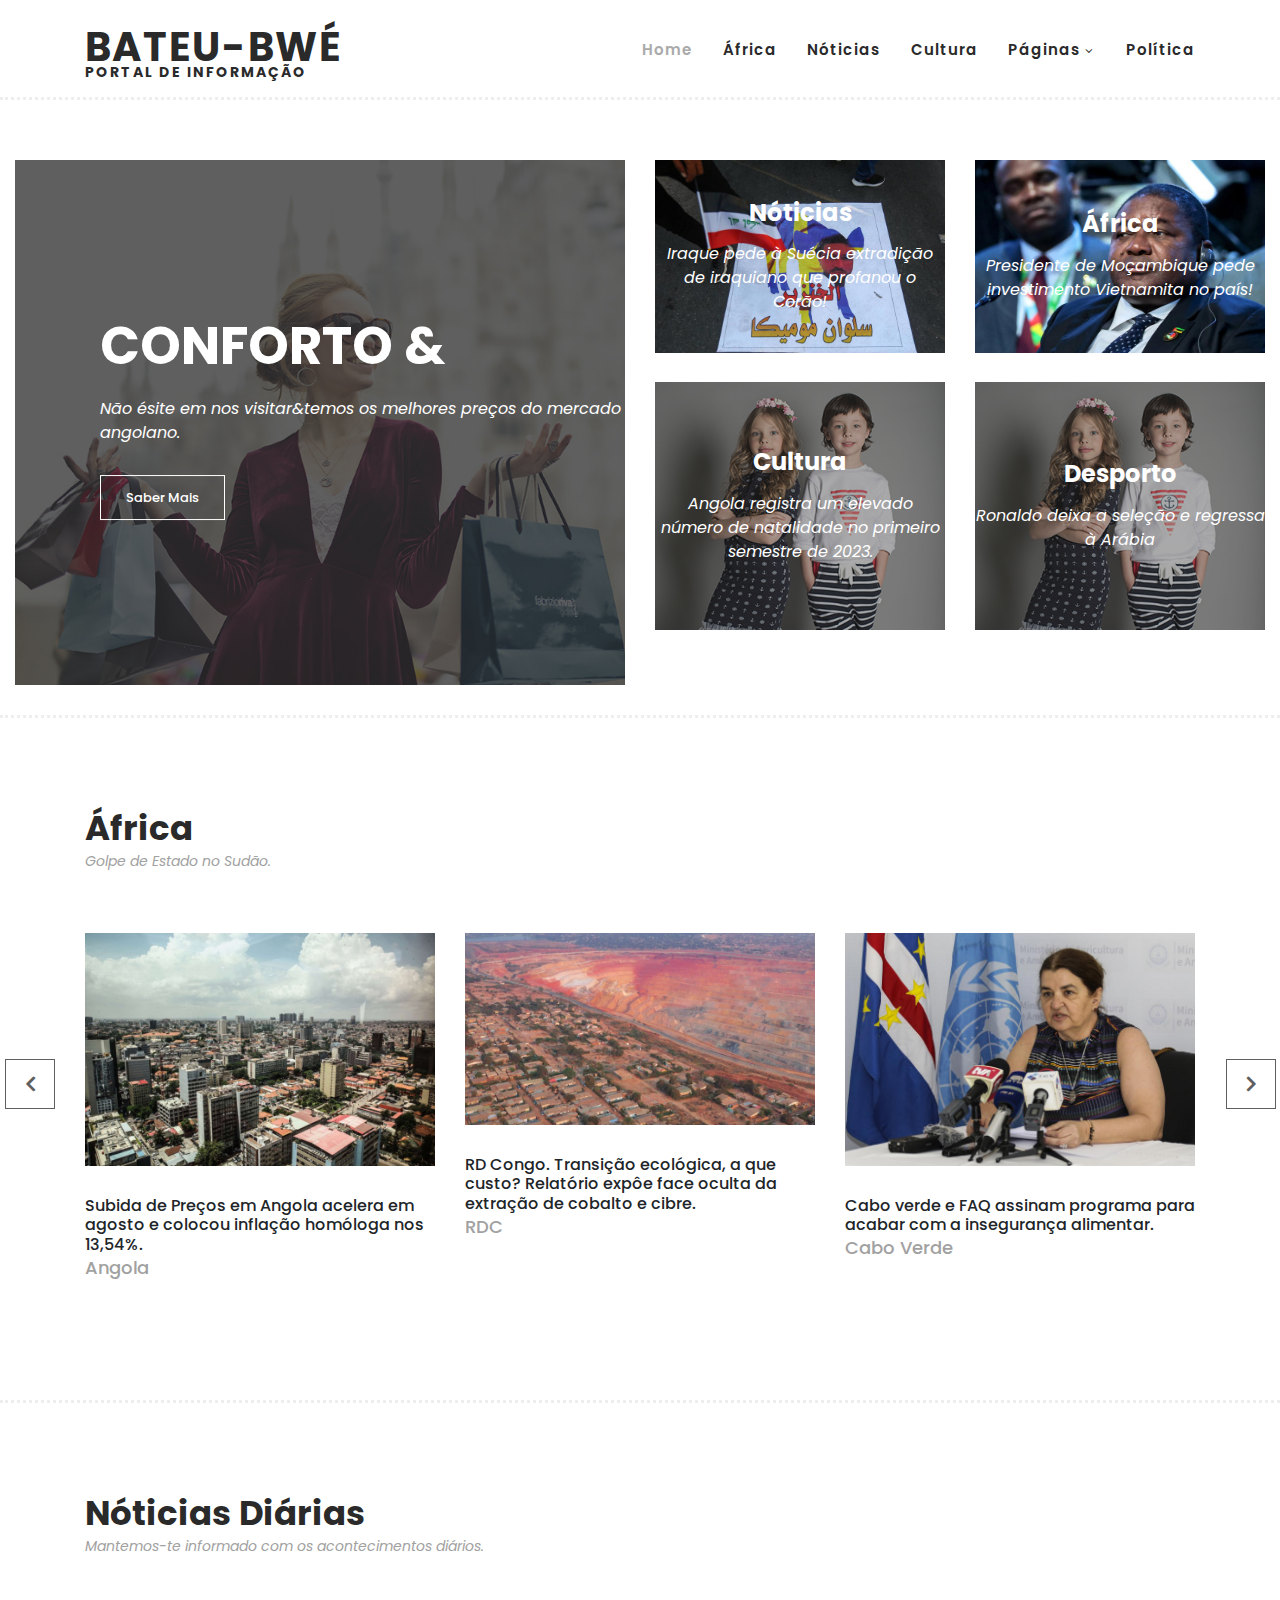
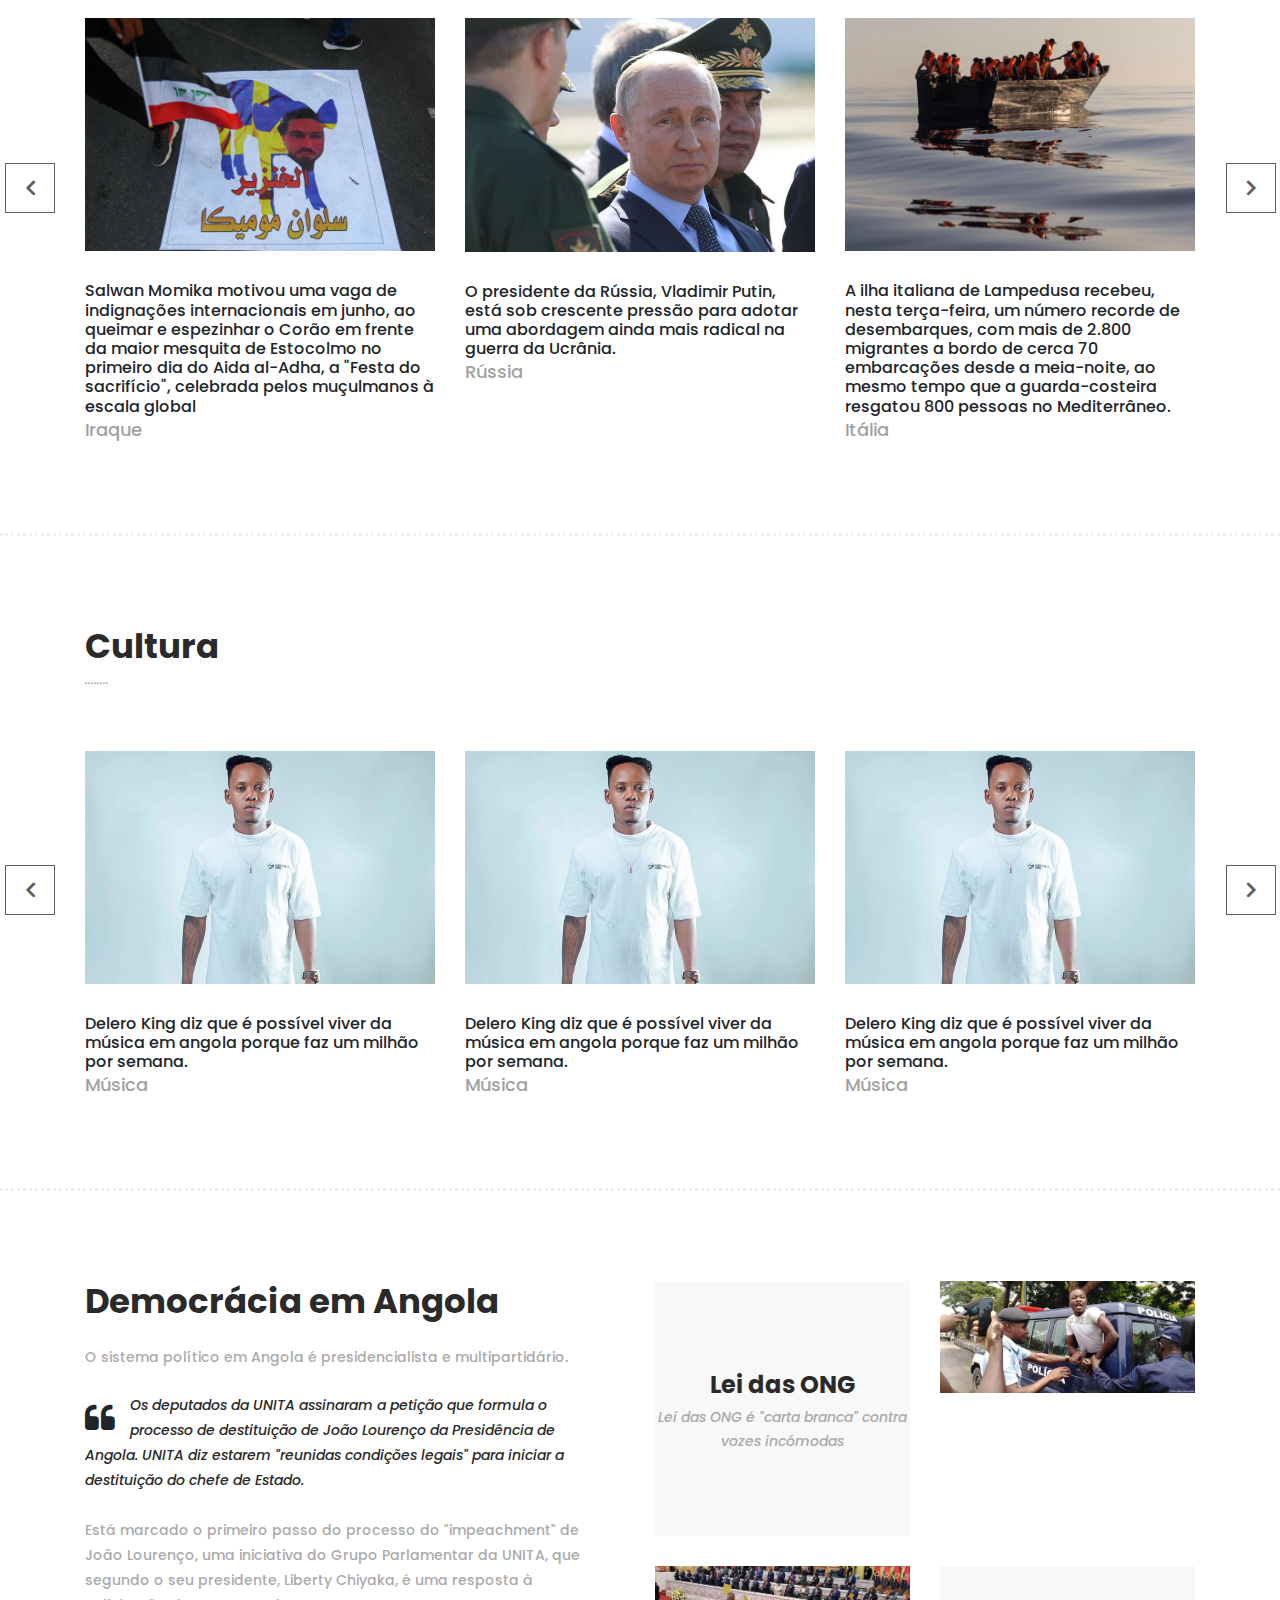
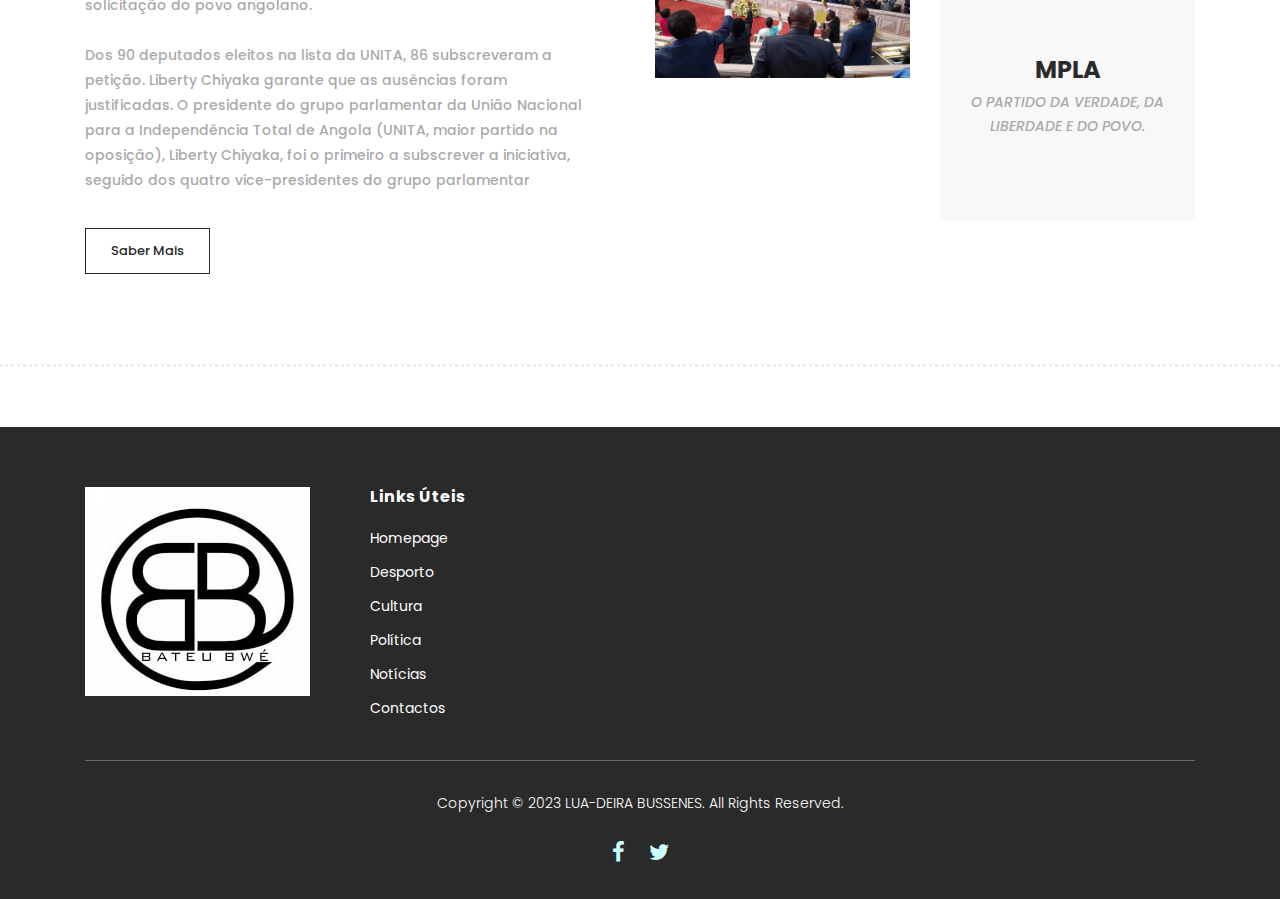
<file: bateu-bwe/index.html>
<!DOCTYPE html>
<html lang="pt-br">

  <head>

    <meta charset="utf-8">
    <meta name="viewport" content="width=device-width, initial-scale=1, shrink-to-fit=no">
    <meta name="description" content="">
    <meta name="author" content="Edmilson Cardoso (Dead_Code)">
    <link href="https://fonts.googleapis.com/css?family=Poppins:100,200,300,400,500,600,700,800,900&display=swap" rel="stylesheet">

    <title>BATEU-BWÉ PORTAL DE INFORMAÇÃO</title>


    <!-- Additional CSS Files -->
    <link rel="stylesheet" type="text/css" href="assets/css/bootstrap.min.css">

    <link rel="stylesheet" type="text/css" href="assets/css/font-awesome.css">

    <link rel="stylesheet" href="assets/css/templatemo-hexashop.css">

    <link rel="stylesheet" href="assets/css/owl-carousel.css">

    <link rel="stylesheet" href="assets/css/lightbox.css">

    </head>
    
    <body>
    
    <!-- ***** Preloader Start ***** -->
    <div id="preloader">
        <div class="jumper">
            <div></div>
            <div></div>
            <div></div>
        </div>
    </div>  
    <!-- ***** Preloader End ***** -->
    
    
    <!-- ***** Header Area Start ***** -->
    <header class="header-area header-sticky">
        <div class="container">
            <div class="row">
                <div class="col-12">
                    <nav class="main-nav">
                        <!-- ***** Logo Start ***** -->
                        <a href="#" class="logo">
                           <p class="blogo">BATEU-BWÉ</p> 
                            <p>PORTAL DE INFORMAÇÃO</p>
                        </a>
                        <!-- ***** Logo End ***** -->
                        <!-- ***** Menu Start ***** -->
                        <ul class="nav">
                            <li class="scroll-to-section"><a href="#top" class="active">Home</a></li>
                            <li class="scroll-to-section"><a href="#men">África</a></li>
                            <li class="scroll-to-section"><a href="#women">Nóticias</a></li>
                            <li class="scroll-to-section"><a href="#kids">Cultura</a></li>
                            <li class="submenu">
                                <a href="javascript:;">Páginas</a>
                                <ul>
                                    <li><a href="about.html">Desporto</a></li>
                                    <li><a href="products.html">África</a></li>
                                    <li><a href="single-product.html">Notícias</a></li>
                                    <li><a href="contact.html">Contacte-nos</a></li>
                                </ul>
                            </li>
                            
                            <li class="scroll-to-section"><a href="#explore">Política</a></li>
                        </ul>        
                        <a class='menu-trigger'>
                            <span>Menu</span>
                        </a>
                        <!-- ***** Menu End ***** -->
                    </nav>
                </div>
            </div>
        </div>
    </header>
    <!-- ***** Header Area End ***** -->

    <!-- ***** Main Banner Area Start ***** -->
    <div class="main-banner" id="top">
        <div class="container-fluid">
            <div class="row">
                <div class="col-lg-6">
                    <div class="left-content">
                        <div class="thumb">
                            <div class="inner-content">
                                <h4>CONFORTO &</h4>
                                <span>Não ésite em nos visitar&amp;temos os melhores preços do mercado angolano.</span>
                                <div class="main-border-button">
                                    <a href="#">Saber Mais</a>
                                </div>
                            </div>
                            <img src="assets/images/left-banner-image.jpg" alt="">
                        </div>
                    </div>
                </div>
                <div class="col-lg-6">
                    <div class="right-content">
                        <div class="row">
                            <div class="col-lg-6">
                                <div class="right-first-image">
                                    <div class="thumb">
                                        <div class="inner-content">
                                            <h4>Nóticias</h4>
                                            <span>Iraque pede à Suécia extradição de iraquiano que profanou o Corão!</span>
                                        </div>
                                        <div class="hover-content">
                                            <div class="inner">
                                                <h4>Nóticias</h4>
                                                <p>Iraque pede à Suécia extradição de iraquiano que profanou o Corão.</p>
                                                <div class="main-border-button">
                                                    <a href="#">Saber Mais</a>
                                                </div>
                                            </div>
                                        </div>
                                        <img src="assets/images/iraque.jpg">
                                    </div>
                                </div>
                            </div>
                            <div class="col-lg-6">
                                <div class="right-first-image">
                                    <div class="thumb">
                                        <div class="inner-content">
                                            <h4>África</h4>
                                            <span>Presidente de Moçambique pede investimento Vietnamita no país!</span>
                                        </div>
                                        <div class="hover-content">
                                            <div class="inner">
                                                <h4>África</h4>
                                                <p>Presidente de Moçambique pede investimento Vietnamita no país.</p>
                                                <div class="main-border-button">
                                                    <a href="#">Ver Mais</a>
                                                </div>
                                            </div>
                                        </div>
                                        <img src="assets/images/Moçambique.jpg">
                                    </div>
                                </div>
                            </div>
                            <div class="col-lg-6">
                                <div class="right-first-image">
                                    <div class="thumb">
                                        <div class="inner-content">
                                            <h4>Cultura</h4>
                                            <span>Angola registra um elevado número de natalidade no primeiro semestre de 2023.</span>
                                        </div>
                                        <div class="hover-content">
                                            <div class="inner">
                                                <h4>Cultura</h4>
                                                <p>Angola registra um elevado número de natalidade no primeiro semestre de 2023.</p>
                                                <div class="main-border-button">
                                                    <a href="#">Saber Mais</a>
                                                </div>
                                            </div>
                                        </div>
                                        <img src="assets/images/baner-right-image-03.jpg">
                                    </div>
                                </div>
                            </div>
                            <div class="col-lg-6">
                                <div class="right-first-image">
                                    <div class="thumb">
                                        <div class="inner-content">
                                            <h4>Desporto</h4>
                                            <span>Ronaldo deixa a seleção e regressa à Arábia </span>
                                        </div>
                                        <div class="hover-content">
                                            <div class="inner">
                                                <h4>Desporto</h4>
                                                <p>Ronaldo deixa a seleção e regressa à Arábia.</p>
                                                <div class="main-border-button">
                                                    <a href="#">Saber Mais</a>
                                                </div>
                                            </div>
                                        </div>
                                        <img src="assets/images/baner-right-image-03.jpg">
                                    </div>
                                </div>
                            </div>
                        </div>
                    </div>
                </div>
            </div>
        </div>
    </div>
    <!-- ***** Main Banner Area End ***** -->

    <!-- ***** Africa Area Starts ***** -->
    <section class="section" id="men">
        <div class="container">
            <div class="row">
                <div class="col-lg-6">
                    <div class="section-heading">
                        <h2>África</h2>
                        <span>Golpe de Estado no Sudão.</span>
                    </div>
                </div>
            </div>
        </div>
        <div class="container">
            <div class="row">
                <div class="col-lg-12">
                    <div class="men-item-carousel">
                        <div class="owl-men-item owl-carousel">
                            <div class="item">
                                <div class="thumb">
                                    <div class="hover-content">
                                        <ul>
                                            <li><a href="single-product.html"><i class="fa fa-eye"></i></a></li>
                                            <li><a href="single-product.html"><i class="fa fa-star"></i></a></li>
                                        </ul>
                                    </div>
                                    <img src="assets/images/luanda.jpg">
                                </div>
                                <div class="down-content">
                                    <h6>Subida de Preços em Angola acelera em agosto e colocou inflação homóloga nos 13,54%.</h6>
                                    <span>Angola</span>
                                </div>
                            </div>
                            <div class="item">
                                <div class="thumb">
                                    <div class="hover-content">
                                        <ul>
                                            <li><a href="single-product.html"><i class="fa fa-eye"></i></a></li>
                                            <li><a href="single-product.html"><i class="fa fa-star"></i></a></li>
                                        </ul>
                                    </div>
                                    <img src="assets/images/rdc2.jpg" alt="">
                                </div>
                                <div class="down-content">
                                    <h6>RD Congo. Transição ecológica, a que custo? Relatório expôe face oculta da extração de cobalto e cibre.</h6>
                                    <span>RDC</span>
                                </div>
                            </div>
                            <div class="item">
                                <div class="thumb">
                                    <div class="hover-content">
                                        <ul>
                                            <li><a href="single-product.html"><i class="fa fa-eye"></i></a></li>
                                            <li><a href="single-product.html"><i class="fa fa-star"></i></a></li>
                                        </ul>
                                    </div>
                                    <img src="assets/images/cabo.jpg" alt="">
                                </div>
                                <div class="down-content">
                                    <h6>Cabo verde e FAQ assinam programa para acabar com a insegurança alimentar.</h6>
                                    <span>Cabo Verde</span>
                                </div>
                            </div>
                            <div class="item">
                                <div class="thumb">
                                    <div class="hover-content">
                                        <ul>
                                            <li><a href="single-product.html"><i class="fa fa-eye"></i></a></li>
                                            <li><a href="single-product.html"><i class="fa fa-star"></i></a></li>
                                        </ul>
                                    </div>
                                    <img src="assets/images/Marrocos.jpg" alt="">
                                </div>
                                <div class="down-content">
                                    <h4>Marroquinos disponibilizam-se para apoiar populações afectada.</h4>
                                    <span>Marrocos</span>
                                </div>
                            </div>
                        </div>
                    </div>
                </div>
            </div>
        </div>
    </section>
    <!-- ***** Africa Area Ends ***** -->

    <!-- ***** Nóticias Area Starts ***** -->
    <section class="section" id="women">
        <div class="container">
            <div class="row">
                <div class="col-lg-6">
                    <div class="section-heading">
                        <h2>Nóticias Diárias</h2>
                        <span>Mantemos-te informado com os acontecimentos diários.</span>
                    </div>
                </div>
            </div>
        </div>
        <div class="container">
            <div class="row">
                <div class="col-lg-12">
                    <div class="women-item-carousel">
                        <div class="owl-women-item owl-carousel">
                            <div class="item">
                                <div class="thumb">
                                    <div class="hover-content">
                                        <ul>
                                            <li><a href="single-product.html"><i class="fa fa-eye"></i></a></li>
                                            <li><a href="single-product.html"><i class="fa fa-star"></i></a></li>
                                        </ul>
                                    </div>
                                    <img src="assets/images/iraque.jpg" alt="">
                                </div>
                                <div class="down-content">
                                    <h6>Salwan Momika motivou uma vaga de indignações internacionais em junho, ao queimar e espezinhar o Corão em frente da maior mesquita de Estocolmo no primeiro dia do Aida al-Adha, a "Festa do sacrifício", celebrada pelos muçulmanos à escala global</h6>
                                    <span>Iraque</span>
                                </div>
                            </div>
                            <div class="item">
                                <div class="thumb">
                                    <div class="hover-content">
                                        <ul>
                                            <li><a href="single-product.html"><i class="fa fa-eye"></i></a></li>
                                            <li><a href="single-product.html"><i class="fa fa-star"></i></a></li>
                                        </ul>
                                    </div>
                                    <img src="assets/images/russia.jpg">
                                </div>
                                <div class="down-content">
                                    <h6>O presidente da Rússia, Vladimir Putin, está sob crescente pressão para adotar uma abordagem ainda mais radical na guerra da Ucrânia.</h6>
                                    <span>Rússia</span>   
                                </div>
                            </div>
                            <div class="item">
                                <div class="thumb">
                                    <div class="hover-content">
                                        <ul>
                                            <li><a href="single-product.html"><i class="fa fa-eye"></i></a></li>
                                            <li><a href="single-product.html"><i class="fa fa-star"></i></a></li>
                                        </ul>
                                    </div>
                                    <img src="assets/images/sic.jpg">
                                </div>
                                <div class="down-content">
                                    <h6>A ilha italiana de Lampedusa recebeu, nesta terça-feira, um número recorde de desembarques, com mais de 2.800 migrantes a bordo de cerca 70 embarcações desde a meia-noite, ao mesmo tempo que a guarda-costeira resgatou 800 pessoas no Mediterrâneo.</h6>
                                    <span>Itália</span>
                                </div>
                            </div>
                            <div class="item">
                                <div class="thumb">
                                    <div class="hover-content">
                                        <ul>
                                            <li><a href="single-product.html"><i class="fa fa-eye"></i></a></li>
                                            <li><a href="single-product.html"><i class="fa fa-star"></i></a></li>
                                        </ul>
                                    </div>
                                    <img src="assets/images/tuga.jpg">
                                </div>
                                <div class="down-content">
                                    <h6>O Presidente da República recusou esta terça-feira que o Conselho de Estado esteja desprestigiado, depois das recentes críticas às fugas de informações daquele órgão, e defendeu que é "um termómetro do sentir da sociedade portuguesa".</h6>
                                    <span>Portugal</span>
                                </div>
                            </div>
                        </div>
                    </div>
                </div>
            </div>
        </div>
    </section>
    <!-- ***** Noticias Area Ends ***** -->

    <!-- ***** Cultura Area Starts ***** -->
    <section class="section" id="kids">
        <div class="container">
            <div class="row">
                <div class="col-lg-6">
                    <div class="section-heading">
                        <h2>Cultura</h2>
                        <span>........</span>
                    </div>
                </div>
            </div>
        </div>
        <div class="container">
            <div class="row">
                <div class="col-lg-12">
                    <div class="kid-item-carousel">
                        <div class="owl-kid-item owl-carousel">
                            <div class="item">
                                <div class="thumb">
                                    <div class="hover-content">
                                        <ul>
                                            <li><a href="single-product.html"><i class="fa fa-eye"></i></a></li>
                                            <li><a href="single-product.html"><i class="fa fa-star"></i></a></li>
                                        </ul>
                                    </div>
                                    <img src="assets/images/delero2.jpg" alt="">
                                </div>
                                <div class="down-content">
                                    <h6>Delero King diz que é possível viver da música em angola porque faz um milhão por semana.</h6>
                                    <span>Música</span>
                                </div>
                            </div>
                            <div class="item">
                                <div class="thumb">
                                    <div class="hover-content">
                                        <ul>
                                            <li><a href="single-product.html"><i class="fa fa-eye"></i></a></li>
                                            <li><a href="single-product.html"><i class="fa fa-star"></i></a></li>
                                        </ul>
                                    </div>
                                    <img src="assets/images/delero2.jpg" alt="">
                                </div>
                                <div class="down-content">
                                    <h6>Delero King diz que é possível viver da música em angola porque faz um milhão por semana.</h6>
                                    <span>Música</span>
                                </div>
                            </div>
                            <div class="item">
                                <div class="thumb">
                                    <div class="hover-content">
                                        <ul>
                                            <li><a href="single-product.html"><i class="fa fa-eye"></i></a></li>
                                            <li><a href="single-product.html"><i class="fa fa-star"></i></a></li>
                                        </ul>
                                    </div>
                                    <img src="assets/images/delero2.jpg">
                                </div>
                                <div class="down-content">
                                    <h6>Delero King diz que é possível viver da música em angola porque faz um milhão por semana.</h6>
                                    <span>Música</span>
                                </div>
                            </div>
                            <div class="item">
                                <div class="thumb">
                                    <div class="hover-content">
                                        <ul>
                                            <li><a href="single-product.html"><i class="fa fa-eye"></i></a></li>
                                            <li><a href="single-product.html"><i class="fa fa-star"></i></a></li>
                                        </ul>
                                    </div>
                                    <img src="assets/images/delero2.jpg">
                                </div>
                                <div class="down-content">
                                    <h6>Delero King diz que é possível viver da música em angola porque faz um milhão por semana.</h6>
                                    <span>Música</span>
                                </div>
                            </div>
                        </div>
                    </div>
                </div>
            </div>
        </div>
    </section>
    <!-- ***** Cultura Area Ends ***** -->

    <!-- ***** Política Area Starts ***** -->
    <section class="section" id="explore">
        <div class="container">
            <div class="row">
                <div class="col-lg-6">
                    <div class="left-content">
                        <h2>Democrácia em Angola</h2>
                        <span>O sistema político em Angola é presidencialista e multipartidário.</span>
                        <div class="quote">
                            <i class="fa fa-quote-left"></i><p>Os deputados da UNITA assinaram a petição que formula o processo de destituição de João Lourenço da Presidência de Angola. UNITA diz estarem "reunidas condições legais" para iniciar a destituição do chefe de Estado.</p>
                        </div>
                        <p>Está marcado o primeiro passo do processo do "impeachment" de João Lourenço, uma iniciativa do Grupo Parlamentar da UNITA, que segundo o seu presidente, Liberty Chiyaka, é uma resposta à solicitação do povo angolano.</p>
                        <p>Dos 90 deputados eleitos na lista da UNITA, 86 subscreveram a petição. Liberty Chiyaka garante que as ausências foram justificadas. O presidente do grupo parlamentar da União Nacional para a Independência Total de Angola (UNITA, maior partido na oposição), Liberty Chiyaka, foi o primeiro a subscrever a iniciativa, seguido dos quatro vice-presidentes do grupo parlamentar</p>
                        <div class="main-border-button">
                            <a href="products.html">Saber Mais</a>
                        </div>
                    </div>
                </div>
                <div class="col-lg-6">
                    <div class="right-content">
                        <div class="row">
                            <div class="col-lg-6">
                                <div class="leather">
                                    <h4>Lei das ONG</h4>
                                    <span>Lei das ONG é "carta branca" contra vozes incómodas</span>
                                </div>
                            </div>
                            <div class="col-lg-6">
                                <div class="first-image">
                                    <img src="assets/images/ong.webp">
                                </div>
                            </div>
                            <div class="col-lg-6">
                                <div class="second-image">
                                    <img src="assets/images/unita.webp" alt="">
                                </div>
                            </div>
                            <div class="col-lg-6">
                                <div class="types">
                                    <h4>MPLA</h4>
                                    <span>O PARTIDO DA VERDADE, DA LIBERDADE E DO POVO.</span>
                                </div>
                            </div>
                        </div>
                    </div>
                </div>
            </div>
        </div>
    </section>
    <!-- ***** Explore Area Ends ***** -->

    <!-- ***** Footer Start ***** -->
    <footer>
        <div class="container">
            <div class="row">
                <div class="col-lg-3">
                    <div class="first-item">
                        <div class="logo">
                            <img src="assets/images/bateu-bwelogo.png.jpg">
                        </div>
                    </div>
                </div>
                <div class="col-lg-3">
                    <h4>Links Úteis</h4>
                    <ul>
                        <li><a href="#">Homepage</a></li>
                        <li><a href="#">Desporto</a></li>
                        <li><a href="#">Cultura</a></li>
                        <li><a href="#">Política</a></li>
                        <li><a href="#">Notícias</a></li>
                        <li><a href="#">Contactos</a></li>
                    </ul>
                </div>
                <div class="col-lg-12">
                    <div class="under-footer">
                        <p>Copyright © 2023 LUA-DEIRA BUSSENES. All Rights Reserved.</p> 
                        <ul>
                            <li><a href="#"><i class="fa fa-facebook"></i></a></li>
                            <li><a href="#"><i class="fa fa-twitter"></i></a></li>
                        </ul>
                    </div>
                </div>
            </div>
        </div>
    </footer>
    

    <!-- jQuery -->
    <script src="assets/js/jquery-2.1.0.min.js"></script>

    <!-- Bootstrap -->
    <script src="assets/js/popper.js"></script>
    <script src="assets/js/bootstrap.min.js"></script>

    <!-- Plugins -->
    <script src="assets/js/owl-carousel.js"></script>
    <script src="assets/js/accordions.js"></script>
    <script src="assets/js/datepicker.js"></script>
    <script src="assets/js/scrollreveal.min.js"></script>
    <script src="assets/js/waypoints.min.js"></script>
    <script src="assets/js/jquery.counterup.min.js"></script>
    <script src="assets/js/imgfix.min.js"></script> 
    <script src="assets/js/slick.js"></script> 
    <script src="assets/js/lightbox.js"></script> 
    <script src="assets/js/isotope.js"></script> 
    
    <!-- Global Init -->
    <script src="assets/js/custom.js"></script>

    <script>

        $(function() {
            var selectedClass = "";
            $("p").click(function(){
            selectedClass = $(this).attr("data-rel");
            $("#portfolio").fadeTo(50, 0.1);
                $("#portfolio div").not("."+selectedClass).fadeOut();
            setTimeout(function() {
              $("."+selectedClass).fadeIn();
              $("#portfolio").fadeTo(50, 1);
            }, 500);
                
            });
        });

    </script>

  </body>
</html>
</file>
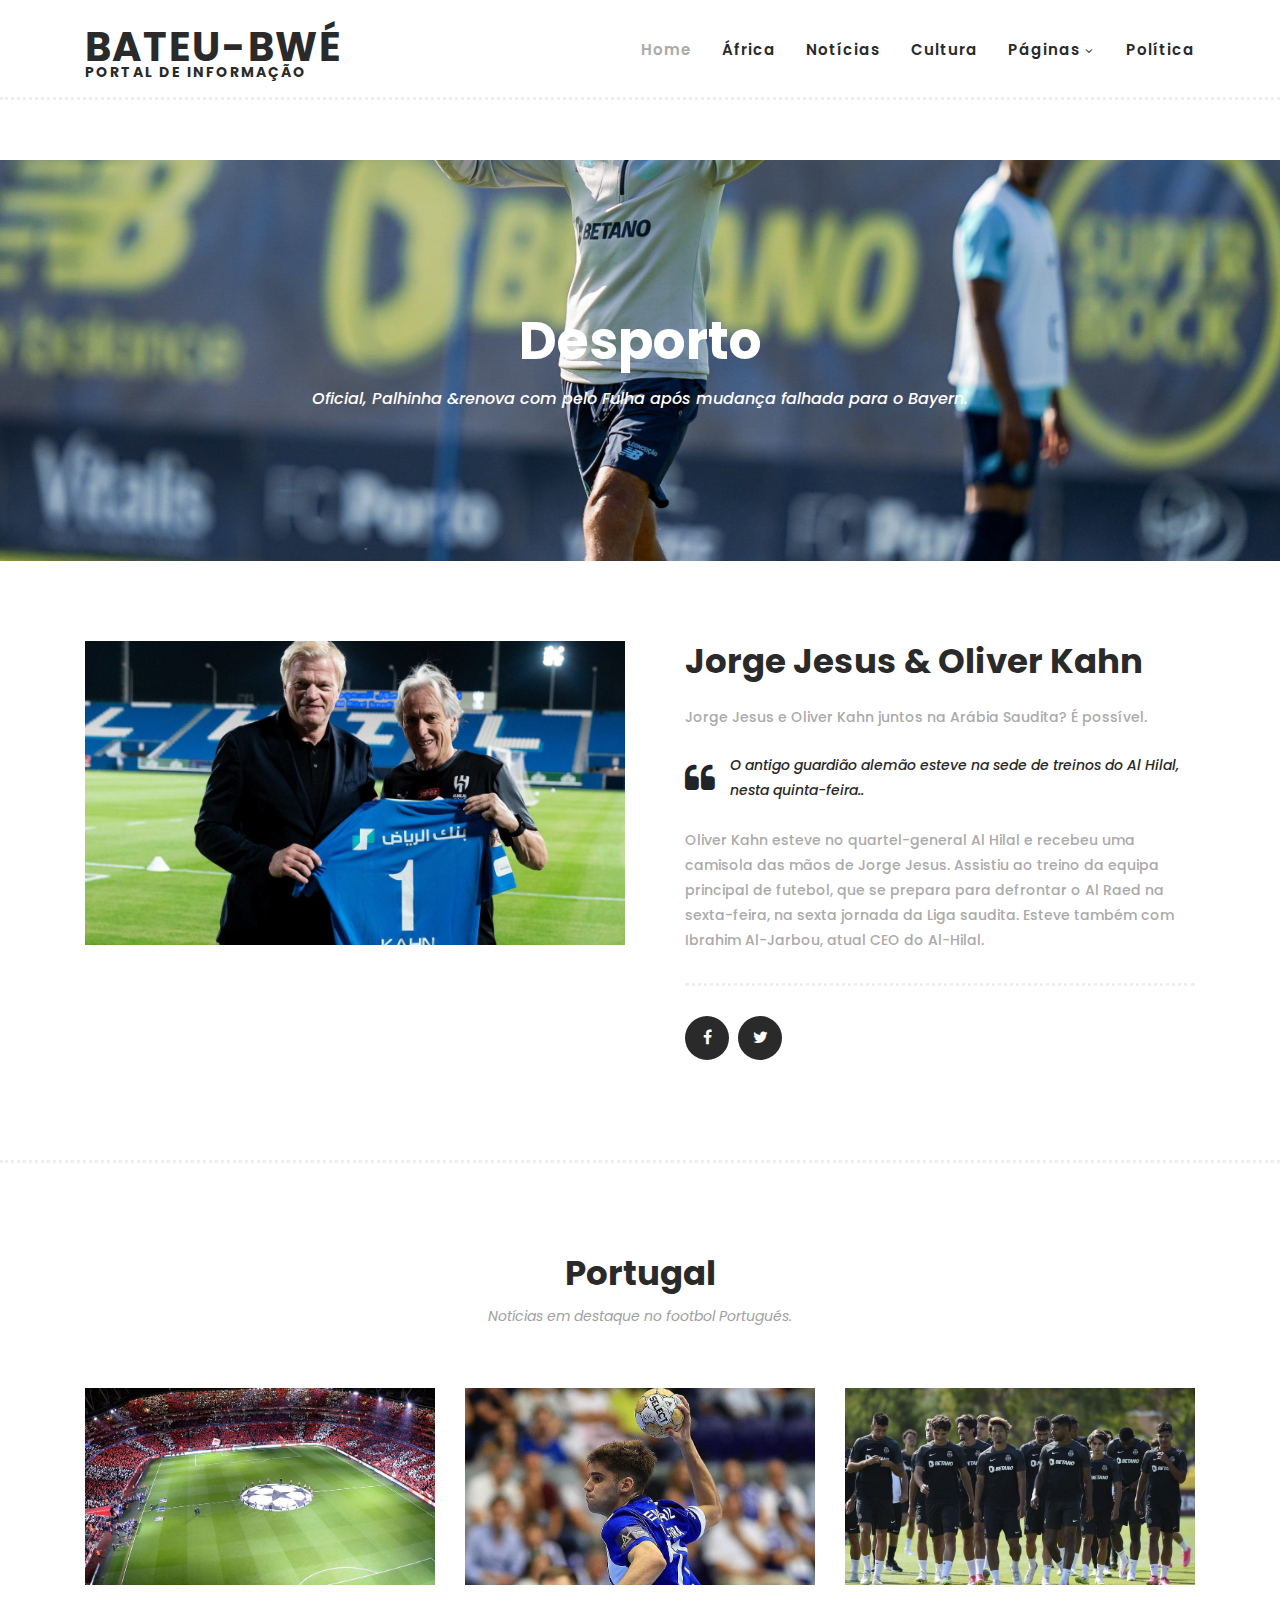
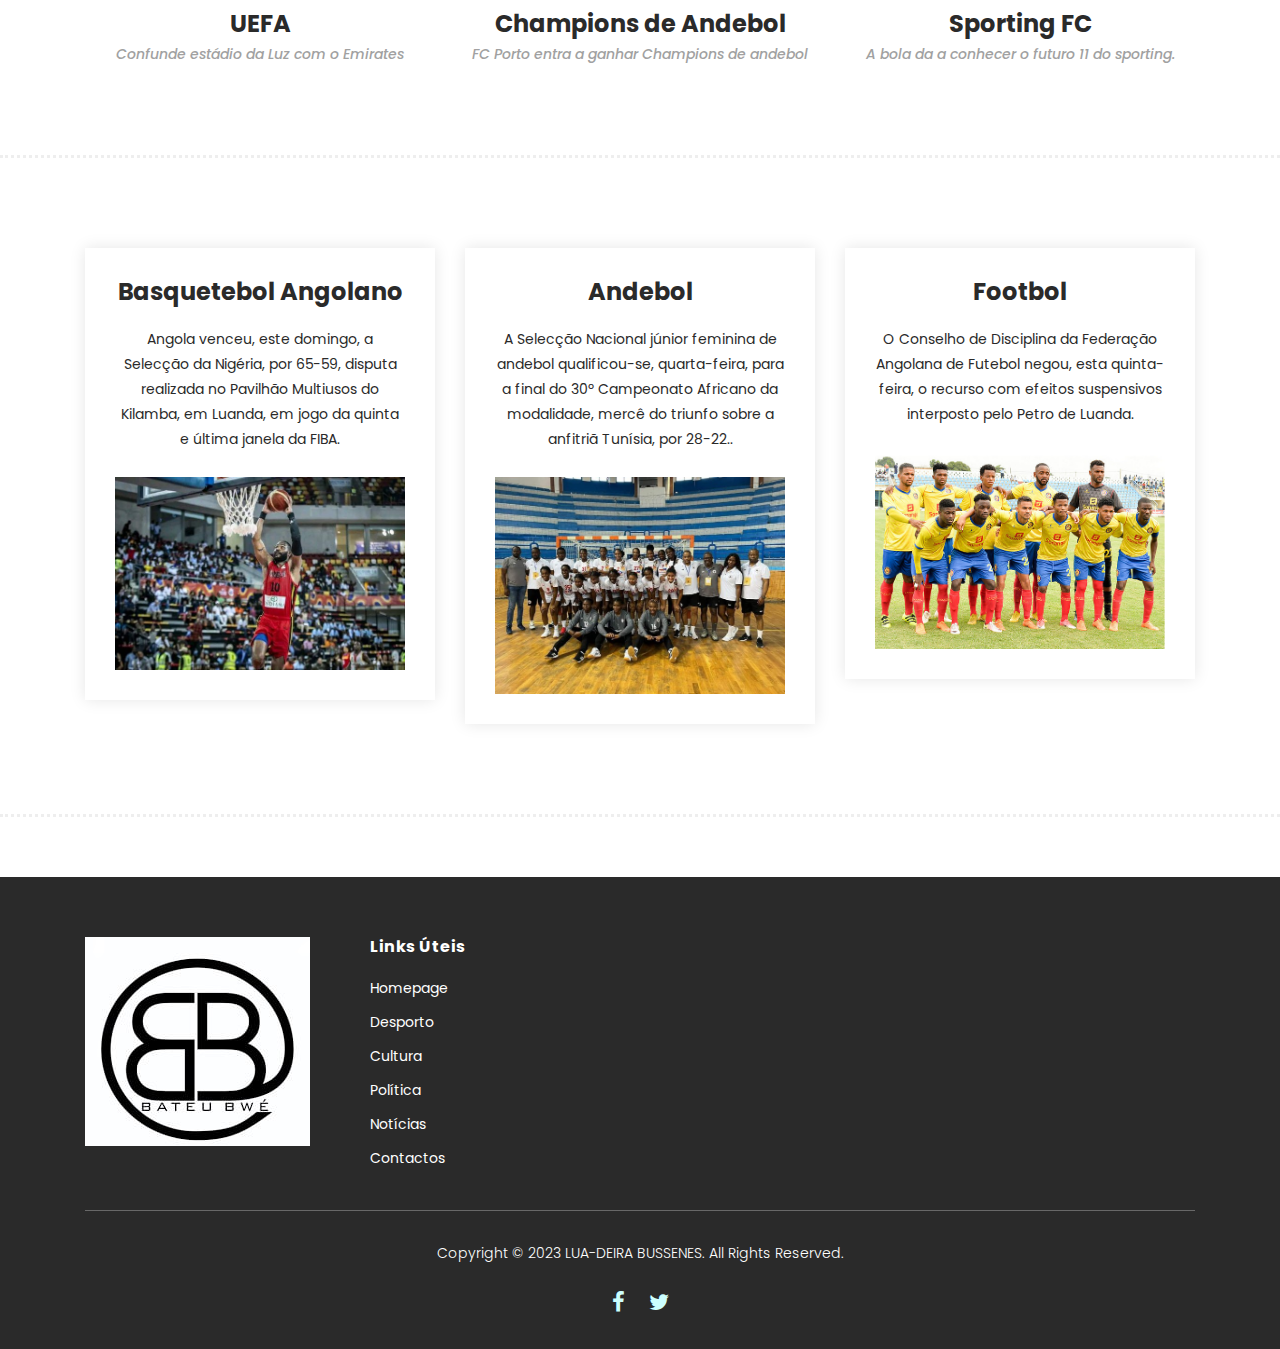
<file: bateu-bwe/about.html>
<!DOCTYPE html>
<html lang="en">

  <head>

    <meta charset="utf-8">
    <meta name="viewport" content="width=device-width, initial-scale=1, shrink-to-fit=no">
    <meta name="description" content="">
    <meta name="author" content="">
    <link href="https://fonts.googleapis.com/css?family=Poppins:100,200,300,400,500,600,700,800,900&display=swap" rel="stylesheet">

    <title>BATEU-BWÉ PORTAL DE INFORMAÇÃO</title>


    <!-- Additional CSS Files -->
    <link rel="stylesheet" type="text/css" href="assets/css/bootstrap.min.css">

    <link rel="stylesheet" type="text/css" href="assets/css/font-awesome.css">

    <link rel="stylesheet" href="assets/css/templatemo-hexashop.css">

    <link rel="stylesheet" href="assets/css/owl-carousel.css">

    <link rel="stylesheet" href="assets/css/lightbox.css">

    </head>
    
    <body>
    
    <!-- ***** Preloader Start ***** -->
    <div id="preloader">
        <div class="jumper">
            <div></div>
            <div></div>
            <div></div>
        </div>
    </div>  
    <!-- ***** Preloader End ***** -->
    
    
    <!-- ***** Header Area Start ***** -->
    <header class="header-area header-sticky">
        <div class="container">
            <div class="row">
                <div class="col-12">
                    <nav class="main-nav">
                        <!-- ***** Logo Start ***** -->
                        <a href="index.html" class="logo">
                            <p class="blogo">BATEU-BWÉ</p> 
                            <p>PORTAL DE INFORMAÇÃO</p>
                        </a>
                        <!-- ***** Logo End ***** -->
                        <!-- ***** Menu Start ***** -->
                        <ul class="nav">
                            <li class="scroll-to-section"><a href="index.html" class="active">Home</a></li>
                            <li class="scroll-to-section"><a href="index.html">África</a></li>
                            <li class="scroll-to-section"><a href="index.html">Notícias</a></li>
                            <li class="scroll-to-section"><a href="index.html">Cultura</a></li>
                            <li class="submenu">
                                <a href="javascript:;">Páginas</a>
                                <ul>
                                    <li><a href="desporto.html">Dsporto</a></li>
                                    <li><a href="products.html">África</a></li>
                                    <li><a href="single-product.html">Notícias</a></li>
                                    <li><a href="contact.html">Contacte-nos</a></li>
                                </ul>
                            </li>
                            <li class="scroll-to-section"><a href="index.html">Política</a></li>
                        </ul>        
                        <a class='menu-trigger'>
                            <span>Menu</span>
                        </a>
                        <!-- ***** Menu End ***** -->
                    </nav>
                </div>
            </div>
        </div>
    </header>
    <!-- ***** Header Area End ***** -->

    <!-- ***** Main Banner Area Start ***** -->
    <div class="page-heading about-page-heading" id="top">
        <div class="container">
            <div class="row">
                <div class="col-lg-12">
                    <div class="inner-content">
                        <h2>Desporto</h2>
                        <span>Oficial, Palhinha &amp;renova com pelo Fulha após mudança falhada para o Bayern.</span>
                    </div>
                </div>
            </div>
        </div>
    </div>
    <!-- ***** Main Banner Area End ***** -->

    <!-- ***** About Area Starts ***** -->
    <div class="about-us">
        <div class="container">
            <div class="row">
                <div class="col-lg-6">
                    <div class="left-image">
                        <img src="assets/images/jorge.jpeg">
                    </div>
                </div>
                <div class="col-lg-6">
                    <div class="right-content">
                        <h4>Jorge Jesus &amp; Oliver Kahn</h4>
                        <span>Jorge Jesus e Oliver Kahn juntos na Arábia Saudita? É possível.</span>
                        <div class="quote">
                            <i class="fa fa-quote-left"></i><p>O antigo guardião alemão esteve na sede de treinos do Al Hilal, nesta quinta-feira..</p>
                        </div>
                        <p>Oliver Kahn esteve no quartel-general Al Hilal e recebeu uma camisola das mãos de Jorge Jesus. Assistiu ao treino da equipa principal de futebol, que se prepara para defrontar o Al Raed na sexta-feira, na sexta jornada da Liga saudita. Esteve também com Ibrahim Al-Jarbou, atual CEO do Al-Hilal.</p>
                        <ul>
                            <li><a href="#"><i class="fa fa-facebook"></i></a></li>
                            <li><a href="#"><i class="fa fa-twitter"></i></a></li>
                        </ul>
                    </div>
                </div>
            </div>
        </div>
    </div>
    <!-- ***** About Area Ends ***** -->

    <!-- ***** Our Team Area Starts ***** -->
    <section class="our-team">
        <div class="container">
            <div class="row">
                <div class="col-lg-12">
                    <div class="section-heading">
                        <h2>Portugal</h2>
                        <span>Notícias em destaque no footbol Portugués.</span>
                    </div>
                </div>
                <div class="col-lg-4">
                    <div class="team-item">
                        <div class="thumb">
                            <div class="hover-effect">
                                <div class="inner-content">
                                    <ul>
                                        <li><a href="#"><i class="fa fa-facebook"></i></a></li>
                                        <li><a href="#"><i class="fa fa-twitter"></i></a></li>
                                    </ul>
                                </div>
                            </div>
                            <img src="assets/images/uefa.jpeg">
                        </div>
                        <div class="down-content">
                            <h4>UEFA</h4>
                            <span>Confunde estádio da Luz com o Emirates</span>
                        </div>
                    </div>
                </div>
                <div class="col-lg-4">
                    <div class="team-item">
                        <div class="thumb">
                            <div class="hover-effect">
                                <div class="inner-content">
                                    <ul>
                                        <li><a href="#"><i class="fa fa-facebook"></i></a></li>
                                        <li><a href="#"><i class="fa fa-twitter"></i></a></li>
                                    </ul>
                                </div>
                            </div>
                            <img src="assets/images/andeP.jpg">
                        </div>
                        <div class="down-content">
                            <h4>Champions de Andebol</h4>
                            <span>FC Porto entra a ganhar Champions de andebol</span>
                        </div>
                    </div>
                </div>
                <div class="col-lg-4">
                    <div class="team-item">
                        <div class="thumb">
                            <div class="hover-effect">
                                <div class="inner-content">
                                    <ul>
                                        <li><a href="#"><i class="fa fa-facebook"></i></a></li>
                                        <li><a href="#"><i class="fa fa-twitter"></i></a></li>
                                    </ul>
                                </div>
                            </div>
                            <img src="assets/images/sporting.jpg">
                        </div>
                        <div class="down-content">
                            <h4>Sporting FC</h4>
                            <span>A bola da a conhecer o futuro 11 do sporting.</span>
                        </div>
                    </div>
                </div>
            </div>
        </div>
    </section>
    <!-- ***** Our Team Area Ends ***** -->

    <!-- ***** Services Area Starts ***** -->
    <section class="our-services">
        <div class="container">
            <div class="row">
                <div class="col-lg-12">
                </div>
                <div class="col-lg-4">
                    <div class="service-item">
                        <h4>Basquetebol Angolano</h4>
                        <p>Angola venceu, este domingo, a Selecção da Nigéria, por 65-59, disputa realizada no Pavilhão Multiusos do Kilamba, em Luanda, em jogo da quinta e última janela da FIBA.</p>
                        <img src="assets/images/basqut.jpg">
                    </div>
                </div>
                <div class="col-lg-4">
                    <div class="service-item">
                        <h4>Andebol</h4>
                        <p>A Selecção Nacional júnior feminina de andebol qualificou-se, quarta-feira, para a final do 30º Campeonato Africano da modalidade, mercê do triunfo sobre a anfitriã Tunísia, por 28-22..</p>
                        <img src="assets/images/andebol.jpg">
                    </div>
                </div>
                <div class="col-lg-4">
                    <div class="service-item">
                        <h4>Footbol</h4>
                        <p>O Conselho de Disciplina da Federação Angolana de Futebol negou, esta quinta-feira, o recurso com efeitos suspensivos interposto pelo Petro de Luanda.</p>
                        <img src="assets/images/petro2.png">
                    </div>
                </div>
            </div>
        </div>
    </section>
    <!-- ***** Footer Start ***** -->
    <footer>
        <div class="container">
            <div class="row">
                <div class="col-lg-3">
                    <div class="first-item">
                        <div class="logo">
                            <img src="assets/images/bateu-bwelogo.png.jpg">
                        </div>
                    </div>
                </div>
                <div class="col-lg-3">
                    <h4>Links Úteis</h4>
                    <ul>
                        <li><a href="#">Homepage</a></li>
                        <li><a href="#">Desporto</a></li>
                        <li><a href="#">Cultura</a></li>
                        <li><a href="#">Política</a></li>
                        <li><a href="#">Notícias</a></li>
                        <li><a href="#">Contactos</a></li>
                    </ul>
                </div>
                <div class="col-lg-12">
                    <div class="under-footer">
                        <p>Copyright © 2023 LUA-DEIRA BUSSENES. All Rights Reserved.</p>
                        <ul>
                            <li><a href="#"><i class="fa fa-facebook"></i></a></li>
                            <li><a href="#"><i class="fa fa-twitter"></i></a></li>
                        </ul>
                    </div>
                </div>
            </div>
        </div>
    </footer>
    

    <!-- jQuery -->
    <script src="assets/js/jquery-2.1.0.min.js"></script>

    <!-- Bootstrap -->
    <script src="assets/js/popper.js"></script>
    <script src="assets/js/bootstrap.min.js"></script>

    <!-- Plugins -->
    <script src="assets/js/owl-carousel.js"></script>
    <script src="assets/js/accordions.js"></script>
    <script src="assets/js/datepicker.js"></script>
    <script src="assets/js/scrollreveal.min.js"></script>
    <script src="assets/js/waypoints.min.js"></script>
    <script src="assets/js/jquery.counterup.min.js"></script>
    <script src="assets/js/imgfix.min.js"></script> 
    <script src="assets/js/slick.js"></script> 
    <script src="assets/js/lightbox.js"></script> 
    <script src="assets/js/isotope.js"></script> 
    
    <!-- Global Init -->
    <script src="assets/js/custom.js"></script>

    <script>

        $(function() {
            var selectedClass = "";
            $("p").click(function(){
            selectedClass = $(this).attr("data-rel");
            $("#portfolio").fadeTo(50, 0.1);
                $("#portfolio div").not("."+selectedClass).fadeOut();
            setTimeout(function() {
              $("."+selectedClass).fadeIn();
              $("#portfolio").fadeTo(50, 1);
            }, 500);
                
            });
        });

    </script>

  </body>

</html>
</file>
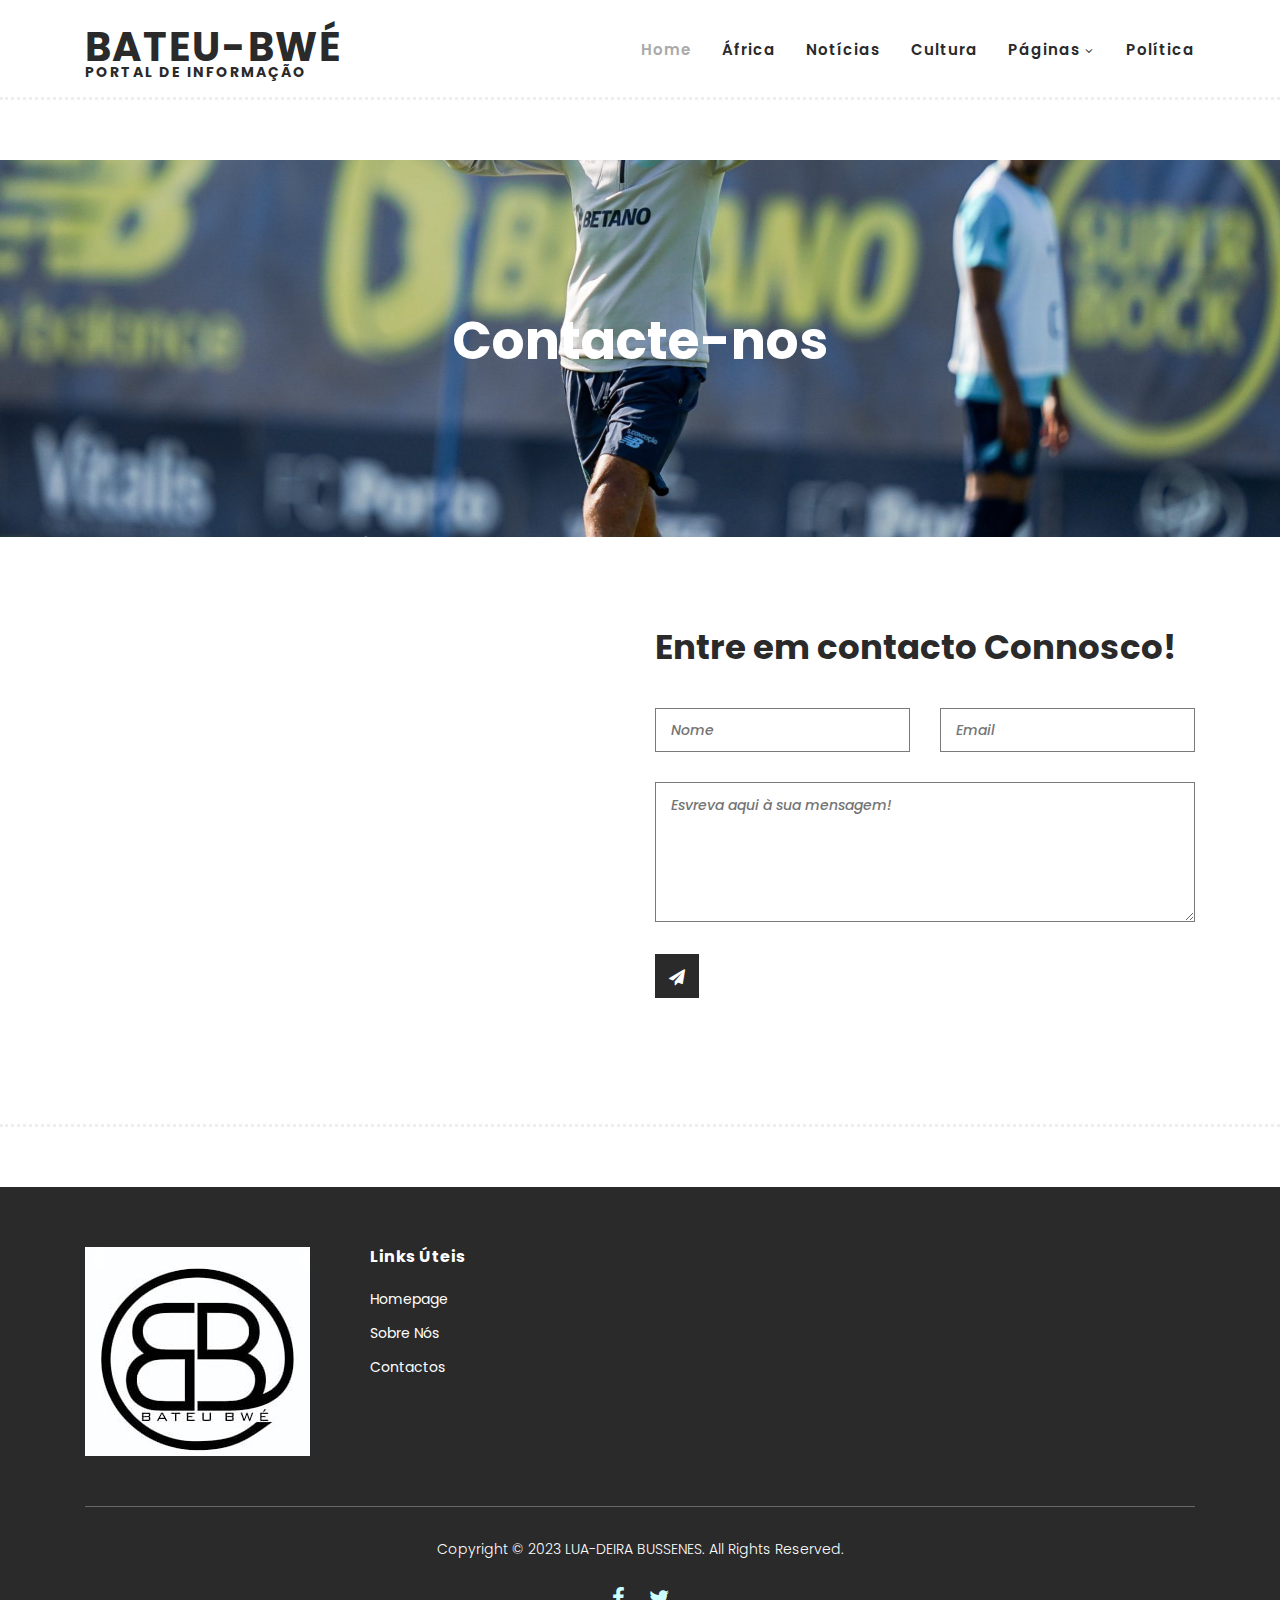
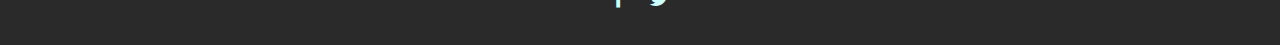
<file: bateu-bwe/contact.html>
<!DOCTYPE html>
<html lang="en">

  <head>

    <meta charset="utf-8">
    <meta name="viewport" content="width=device-width, initial-scale=1, shrink-to-fit=no">
    <meta name="description" content="">
    <meta name="author" content="">
    <link href="https://fonts.googleapis.com/css?family=Poppins:100,200,300,400,500,600,700,800,900&display=swap" rel="stylesheet">

    <title>BATEU-BWÉ PORTAL DE INFORMAÇÃO</title>


    <!-- Additional CSS Files -->
    <link rel="stylesheet" type="text/css" href="assets/css/bootstrap.min.css">

    <link rel="stylesheet" type="text/css" href="assets/css/font-awesome.css">

    <link rel="stylesheet" href="assets/css/templatemo-hexashop.css">

    <link rel="stylesheet" href="assets/css/owl-carousel.css">

    <link rel="stylesheet" href="assets/css/lightbox.css">

    </head>
    
    <body>
    
    <!-- ***** Preloader Start ***** -->
    <div id="preloader">
        <div class="jumper">
            <div></div>
            <div></div>
            <div></div>
        </div>
    </div>  
    <!-- ***** Preloader End ***** -->
    
    
    <!-- ***** Header Area Start ***** -->
    <header class="header-area header-sticky">
        <div class="container">
            <div class="row">
                <div class="col-12">
                    <nav class="main-nav">
                        <!-- ***** Logo Start ***** -->
                        <a href="index.html" class="logo">
                            <p class="blogo">BATEU-BWÉ</p> 
                            <p>PORTAL DE INFORMAÇÃO</p>
                        </a>
                        <!-- ***** Logo End ***** -->
                        <!-- ***** Menu Start ***** -->
                        <ul class="nav">
                            <li class="scroll-to-section"><a href="index.html" class="active">Home</a></li>
                            <li class="scroll-to-section"><a href="index.html">África</a></li>
                            <li class="scroll-to-section"><a href="index.html">Notícias</a></li>
                            <li class="scroll-to-section"><a href="index.html">Cultura</a></li>
                            <li class="submenu">
                                <a href="javascript:;">Páginas</a>
                                <ul>
                                    <li><a href="about.html">Desporto</a></li>
                                    <li><a href="products.html">África</a></li>
                                    <li><a href="single-product.html">Notícias</a></li>
                                    <li><a href="contact.html">Contacte-nos</a></li>
                                </ul>
                            </li>
                            <li class="scroll-to-section"><a href="#">Política</a></li>
                        </ul>        
                        <a class='menu-trigger'>
                            <span>Menu</span>
                        </a>
                        <!-- ***** Menu End ***** -->
                    </nav>
                </div>
            </div>
        </div>
    </header>
    <!-- ***** Header Area End ***** -->

    <!-- ***** Main Banner Area Start ***** -->
    <div class="page-heading about-page-heading" id="top">
        <div class="container">
            <div class="row">
                <div class="col-lg-12">
                    <div class="inner-content">
                        <h2>Contacte-nos</h2>
                       <!-- <span>Awesome, clean &amp; creative HTML5 Template</span>-->
                    </div>
                </div>
            </div>
        </div>
    </div>
    <!-- ***** Main Banner Area End ***** -->

    <!-- ***** Contact Area Starts ***** -->
    <div class="contact-us">
        <div class="container">
            <div class="row">
                <div class="col-lg-6">
                    <div id="map">
                      <iframe src="https://www.google.com/maps/embed?pb=!1m18!1m12!1m3!1d90186.37207676383!2d-80.13495239500924!3d25.9317678710111!2m3!1f0!2f0!3f0!3m2!1i1024!2i768!4f13.1!3m3!1m2!1s0x88d9ad1877e4a82d%3A0xa891714787d1fb5e!2sPier%20Park!5e1!3m2!1sen!2sth!4v1637512439384!5m2!1sen!2sth" width="100%" height="400px" frameborder="0" style="border:0" allowfullscreen></iframe>
                      <!-- You can simply copy and paste "Embed a map" code from Google Maps for any location. -->
                      
                    </div>
                </div>
                <div class="col-lg-6">
                    <div class="section-heading">
                        <h2>Entre em contacto Connosco!</h2>
                        <!--<span>Details to details is what makes Hexashop different from the other themes.</span>-->
                    </div>
                    <form id="contact" action="" method="post">
                        <div class="row">
                          <div class="col-lg-6">
                            <fieldset>
                              <input name="name" type="text" id="name" placeholder="Nome" >
                            </fieldset>
                          </div>
                          <div class="col-lg-6">
                            <fieldset>
                              <input name="email" type="text" id="email" placeholder="Email">
                            </fieldset>
                          </div>
                          <div class="col-lg-12">
                            <fieldset>
                              <textarea name="message" rows="6" id="message" placeholder="Esvreva aqui à sua mensagem!"></textarea>
                            </fieldset>
                          </div>
                          <div class="col-lg-12">
                            <fieldset>
                              <button type="submit" id="form-submit" class="main-dark-button"><i class="fa fa-paper-plane"></i></button>
                          </div>
                        </div>
                      </form>
                </div>
            </div>
        </div>
    </div>
    <!-- ***** Contact Area Ends ***** -->

    <!-- ***** Footer Start ***** -->
    <footer>
        <div class="container">
            <div class="row">
                <div class="col-lg-3">
                    <div class="first-item">
                        <div class="logo">
                            <img src="assets/images/bateu-bwelogo.png.jpg">
                        </div>
                    </div>
                </div>
                <div class="col-lg-3">
                   <h4>Links Úteis</h4>
                    <ul>
                        <li><a href="#">Homepage</a></li>
                        <li><a href="#">Sobre Nós</a></li>
                        <li><a href="#">Contactos</a></li>
                    </ul>
                </div>
                <div class="col-lg-12">
                    <div class="under-footer">
                        <p>Copyright © 2023 LUA-DEIRA BUSSENES. All Rights Reserved.</p> 
                        <ul>
                            <li><a href="#"><i class="fa fa-facebook"></i></a></li>
                            <li><a href="#"><i class="fa fa-twitter"></i></a></li>
                        </ul>
                    </div>
                </div>
            </div>
        </div>
    </footer>
    

    <!-- jQuery -->
    <script src="assets/js/jquery-2.1.0.min.js"></script>

    <!-- Bootstrap -->
    <script src="assets/js/popper.js"></script>
    <script src="assets/js/bootstrap.min.js"></script>

    <!-- Plugins -->
    <script src="assets/js/owl-carousel.js"></script>
    <script src="assets/js/accordions.js"></script>
    <script src="assets/js/datepicker.js"></script>
    <script src="assets/js/scrollreveal.min.js"></script>
    <script src="assets/js/waypoints.min.js"></script>
    <script src="assets/js/jquery.counterup.min.js"></script>
    <script src="assets/js/imgfix.min.js"></script> 
    <script src="assets/js/slick.js"></script> 
    <script src="assets/js/lightbox.js"></script> 
    <script src="assets/js/isotope.js"></script> 
    
    <!-- Global Init -->
    <script src="assets/js/custom.js"></script>

    <script>

        $(function() {
            var selectedClass = "";
            $("p").click(function(){
            selectedClass = $(this).attr("data-rel");
            $("#portfolio").fadeTo(50, 0.1);
                $("#portfolio div").not("."+selectedClass).fadeOut();
            setTimeout(function() {
              $("."+selectedClass).fadeIn();
              $("#portfolio").fadeTo(50, 1);
            }, 500);
                
            });
        });

    </script>

  </body>

</html>
</file>
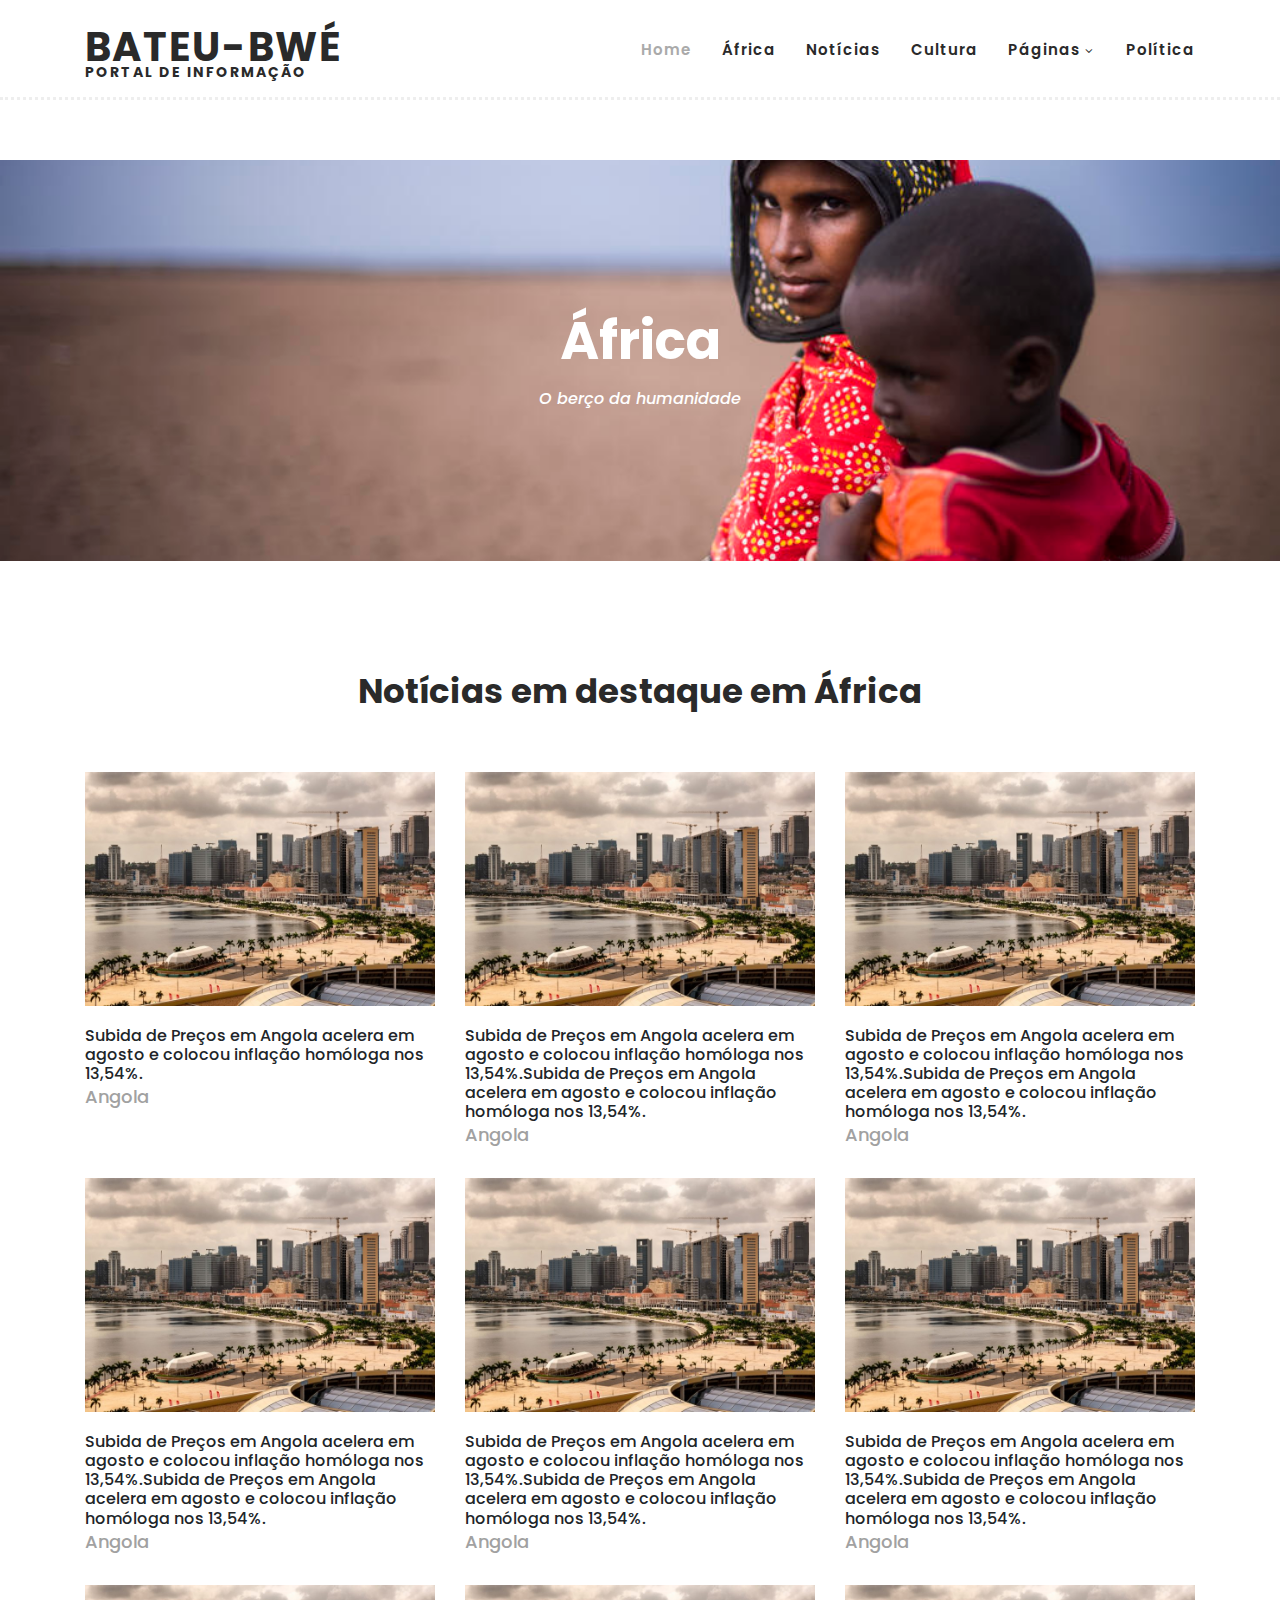
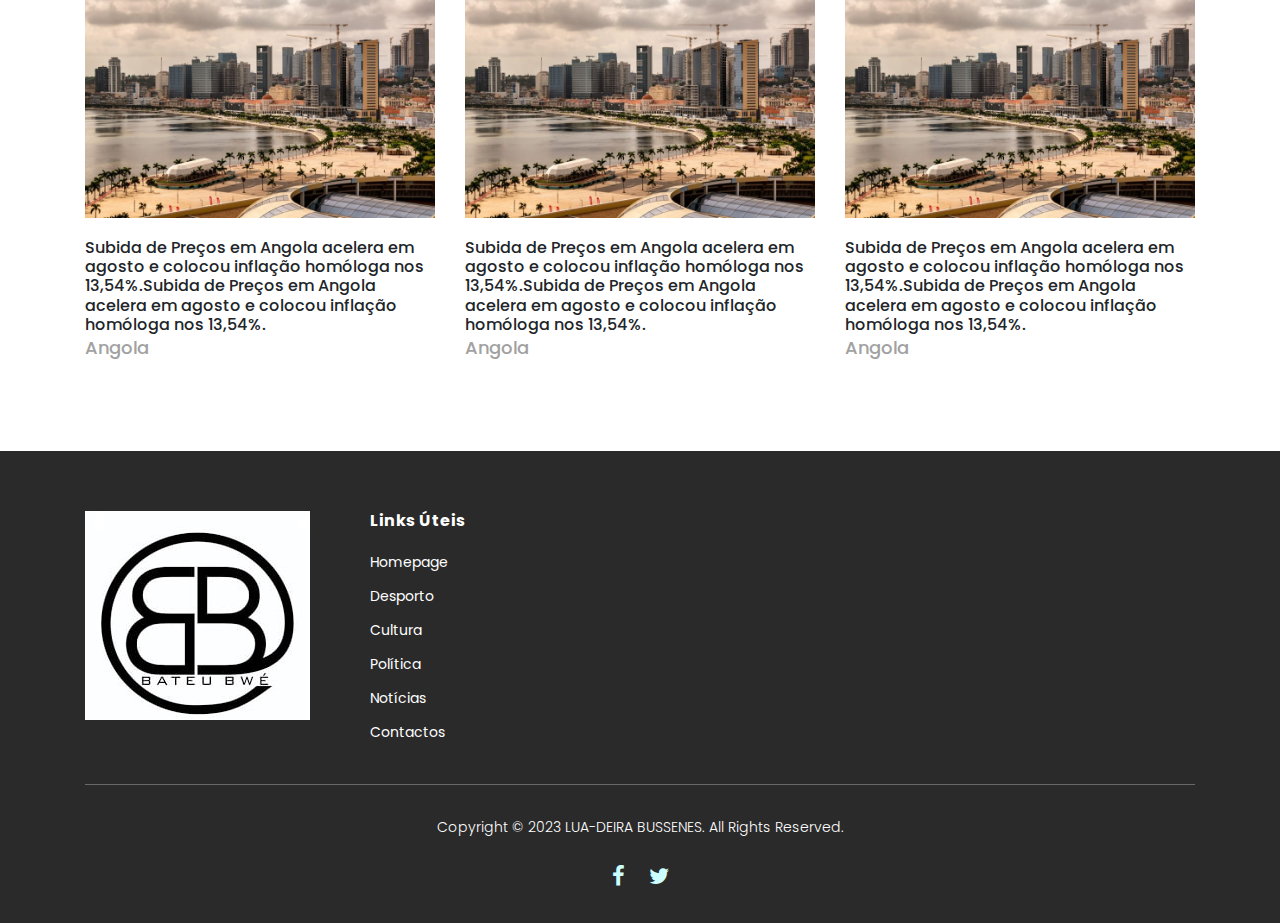
<file: bateu-bwe/products.html>
<!DOCTYPE html>
<html lang="en">

  <head>

    <meta charset="utf-8">
    <meta name="viewport" content="width=device-width, initial-scale=1, shrink-to-fit=no">
    <meta name="description" content="">
    <meta name="author" content="">
    <link href="https://fonts.googleapis.com/css?family=Poppins:100,200,300,400,500,600,700,800,900&display=swap" rel="stylesheet">

    <title>BATEU-BWÉ PORTAL DE INFORMAÇÃO</title>


    <!-- Additional CSS Files -->
    <link rel="stylesheet" type="text/css" href="assets/css/bootstrap.min.css">

    <link rel="stylesheet" type="text/css" href="assets/css/font-awesome.css">

    <link rel="stylesheet" href="assets/css/templatemo-hexashop.css">

    <link rel="stylesheet" href="assets/css/owl-carousel.css">

    <link rel="stylesheet" href="assets/css/lightbox.css">
<!--

TemplateMo 571 Hexashop

https://templatemo.com/tm-571-hexashop

-->
    </head>
    
    <body>
    
    <!-- ***** Preloader Start ***** -->
    <div id="preloader">
        <div class="jumper">
            <div></div>
            <div></div>
            <div></div>
        </div>
    </div>  
    <!-- ***** Preloader End ***** -->
    
    
    <!-- ***** Header Area Start ***** -->
    <header class="header-area header-sticky">
        <div class="container">
            <div class="row">
                <div class="col-12">
                    <nav class="main-nav">
                        <!-- ***** Logo Start ***** -->
                        <a href="index.html" class="logo">
                            <p class="blogo">BATEU-BWÉ</p> 
                            <p>PORTAL DE INFORMAÇÃO</p>
                        </a>
                        <!-- ***** Logo End ***** -->
                        <!-- ***** Menu Start ***** -->
                        <ul class="nav">
                            <li class="scroll-to-section"><a href="index.html" class="active">Home</a></li>
                            <li class="scroll-to-section"><a href="index.html">África</a></li>
                            <li class="scroll-to-section"><a href="index.html">Notícias</a></li>
                            <li class="scroll-to-section"><a href="index.html">Cultura</a></li>
                            <li class="submenu">
                                <a href="javascript:;">Páginas</a>
                                <ul>
                                    <li><a href="about.html">Dsporto</a></li>
                                    <li><a href="products.html">África</a></li>
                                    <li><a href="single-product.html">Notícias</a></li>
                                    <li><a href="contact.html">Contacte-nos</a></li>
                                </ul>
                            </li>
                            <li class="scroll-to-section"><a href="index.html">Política</a></li>
                        </ul>        
                        <a class='menu-trigger'>
                            <span>Menu</span>
                        </a>
                        <!-- ***** Menu End ***** -->
                    </nav>
                </div>
            </div>
        </div>
    </header>
    <!-- ***** Header Area End ***** -->

    <!-- ***** Main Banner Area Start ***** -->
    <div class="page-heading" id="top">
        <div class="container">
            <div class="row">
                <div class="col-lg-12">
                    <div class="inner-content">
                        <h2>África</h2>
                        <span>O berço da humanidade</span>
                    </div>
                </div>
            </div>
        </div>
    </div>
    <!-- ***** Main Banner Area End ***** -->


    <!-- ***** Products Area Starts ***** -->
    <section class="section" id="products">
        <div class="container">
            <div class="row">
                <div class="col-lg-12">
                    <div class="section-heading">
                        <h2>Notícias em destaque em África</h2>
                    </div>
                </div>
            </div>
        </div>
        <div class="container">
            <div class="row">
                <div class="col-lg-4">
                    <div class="item">
                        <div class="thumb">
                            <div class="hover-content">
                                <ul>
                                    <li><a href="single-product.html"><i class="fa fa-eye"></i></a></li>
                                    <li><a href="single-product.html"><i class="fa fa-star"></i></a></li>
                                </ul>
                            </div>
                            <img src="assets/images/luanda2.jpeg">
                        </div>
                        <div class="down-content">
                            <h6>Subida de Preços em Angola acelera em agosto e colocou inflação homóloga nos 13,54%.</h6>
                            <span>Angola</span>
                        </div>
                    </div>
                </div>
                <div class="col-lg-4">
                    <div class="item">
                        <div class="thumb">
                            <div class="hover-content">
                                <ul>
                                    <li><a href="single-product.html"><i class="fa fa-eye"></i></a></li>
                                    <li><a href="single-product.html"><i class="fa fa-star"></i></a></li>
                                </ul>
                            </div>
                            <img src="assets/images/luanda2.jpeg">
                        </div>
                        <div class="down-content">
                            <h6>Subida de Preços em Angola acelera em agosto e colocou inflação homóloga nos 13,54%.Subida de Preços em Angola acelera em agosto e colocou inflação homóloga nos 13,54%.</h6>
                            <span>Angola</span>
                        </div>
                    </div>
                </div>
                <div class="col-lg-4">
                    <div class="item">
                        <div class="thumb">
                            <div class="hover-content">
                                <ul>
                                    <li><a href="single-product.html"><i class="fa fa-eye"></i></a></li>
                                    <li><a href="single-product.html"><i class="fa fa-star"></i></a></li>
                                </ul>
                            </div>
                            <img src="assets/images/luanda2.jpeg">
                        </div>
                        <div class="down-content">
                            <h6>Subida de Preços em Angola acelera em agosto e colocou inflação homóloga nos 13,54%.Subida de Preços em Angola acelera em agosto e colocou inflação homóloga nos 13,54%.</h6>
                            <span>Angola</span>
                        </div>
                    </div>
                </div>
                <div class="col-lg-4">
                    <div class="item">
                        <div class="thumb">
                            <div class="hover-content">
                                <ul>
                                    <li><a href="single-product.html"><i class="fa fa-eye"></i></a></li>
                                    <li><a href="single-product.html"><i class="fa fa-star"></i></a></li>
                                </ul>
                            </div>
                            <img src="assets/images/luanda2.jpeg">
                        </div>
                        <div class="down-content">
                            <h6>Subida de Preços em Angola acelera em agosto e colocou inflação homóloga nos 13,54%.Subida de Preços em Angola acelera em agosto e colocou inflação homóloga nos 13,54%.</h6>
                            <span>Angola</span>
                        </div>
                    </div>
                </div>
                <div class="col-lg-4">
                    <div class="item">
                        <div class="thumb">
                            <div class="hover-content">
                                <ul>
                                    <li><a href="single-product.html"><i class="fa fa-eye"></i></a></li>
                                    <li><a href="single-product.html"><i class="fa fa-star"></i></a></li>
                                </ul>
                            </div>
                            <img src="assets/images/luanda2.jpeg">
                        </div>
                        <div class="down-content">
                            <h6>Subida de Preços em Angola acelera em agosto e colocou inflação homóloga nos 13,54%.Subida de Preços em Angola acelera em agosto e colocou inflação homóloga nos 13,54%.</h6>
                            <span>Angola</span>
                        </div>
                    </div>
                </div>
                <div class="col-lg-4">
                    <div class="item">
                        <div class="thumb">
                            <div class="hover-content">
                                <ul>
                                    <li><a href="single-product.html"><i class="fa fa-eye"></i></a></li>
                                    <li><a href="single-product.html"><i class="fa fa-star"></i></a></li>
                                </ul>
                            </div>
                            <img src="assets/images/luanda2.jpeg">
                        </div>
                        <div class="down-content">
                            <h6>Subida de Preços em Angola acelera em agosto e colocou inflação homóloga nos 13,54%.Subida de Preços em Angola acelera em agosto e colocou inflação homóloga nos 13,54%.</h6>
                            <span>Angola</span>
                        </div>
                    </div>
                </div>
                <div class="col-lg-4">
                    <div class="item">
                        <div class="thumb">
                            <div class="hover-content">
                                <ul>
                                    <li><a href="single-product.html"><i class="fa fa-eye"></i></a></li>
                                    <li><a href="single-product.html"><i class="fa fa-star"></i></a></li>
                                </ul>
                            </div>
                            <img src="assets/images/luanda2.jpeg">
                        </div>
                        <div class="down-content">
                            <h6>Subida de Preços em Angola acelera em agosto e colocou inflação homóloga nos 13,54%.Subida de Preços em Angola acelera em agosto e colocou inflação homóloga nos 13,54%.</h6>
                            <span>Angola</span>
                        </div>
                    </div>
                </div>
                <div class="col-lg-4">
                    <div class="item">
                        <div class="thumb">
                            <div class="hover-content">
                                <ul>
                                    <li><a href="single-product.html"><i class="fa fa-eye"></i></a></li>
                                    <li><a href="single-product.html"><i class="fa fa-star"></i></a></li>
                                </ul>
                            </div>
                            <img src="assets/images/luanda2.jpeg">
                        </div>
                        <div class="down-content">
                            <h6>Subida de Preços em Angola acelera em agosto e colocou inflação homóloga nos 13,54%.Subida de Preços em Angola acelera em agosto e colocou inflação homóloga nos 13,54%.</h6>
                            <span>Angola</span>
                        </div>
                    </div>
                </div>
                <div class="col-lg-4">
                    <div class="item">
                        <div class="thumb">
                            <div class="hover-content">
                                <ul>
                                    <li><a href="single-product.html"><i class="fa fa-eye"></i></a></li>
                                    <li><a href="single-product.html"><i class="fa fa-star"></i></a></li>
                                </ul>
                            </div>
                            <img src="assets/images/luanda2.jpeg">
                        </div>
                        <div class="down-content">
                            <h6>Subida de Preços em Angola acelera em agosto e colocou inflação homóloga nos 13,54%.Subida de Preços em Angola acelera em agosto e colocou inflação homóloga nos 13,54%.</h6>
                            <span>Angola</span>
                        </div>
                    </div>
                </div>
            </div>
        </div>
    </section>
    <!-- ***** Products Area Ends ***** -->
    
    <!-- ***** Footer Start ***** -->
    <footer>
        <div class="container">
            <div class="row">
                <div class="col-lg-3">
                    <div class="first-item">
                        <div class="logo">
                            <img src="assets/images/bateu-bwelogo.png.jpg">
                        </div>
                    </div>
                </div>
                <div class="col-lg-3">
                    <h4>Links Úteis</h4>
                    <ul>
                        <li><a href="#">Homepage</a></li>
                        <li><a href="#">Desporto</a></li>
                        <li><a href="#">Cultura</a></li>
                        <li><a href="#">Política</a></li>
                        <li><a href="#">Notícias</a></li>
                        <li><a href="#">Contactos</a></li>
                    </ul>
                </div>

                <div class="col-lg-12">
                    <div class="under-footer">
                        <p>Copyright © 2023 LUA-DEIRA BUSSENES. All Rights Reserved.</p>
                        <ul>
                            <li><a href="#"><i class="fa fa-facebook"></i></a></li>
                            <li><a href="#"><i class="fa fa-twitter"></i></a></li>
                        </ul>
                    </div>
                </div>
            </div>
        </div>
    </footer>
    

    <!-- jQuery -->
    <script src="assets/js/jquery-2.1.0.min.js"></script>

    <!-- Bootstrap -->
    <script src="assets/js/popper.js"></script>
    <script src="assets/js/bootstrap.min.js"></script>

    <!-- Plugins -->
    <script src="assets/js/owl-carousel.js"></script>
    <script src="assets/js/accordions.js"></script>
    <script src="assets/js/datepicker.js"></script>
    <script src="assets/js/scrollreveal.min.js"></script>
    <script src="assets/js/waypoints.min.js"></script>
    <script src="assets/js/jquery.counterup.min.js"></script>
    <script src="assets/js/imgfix.min.js"></script> 
    <script src="assets/js/slick.js"></script> 
    <script src="assets/js/lightbox.js"></script> 
    <script src="assets/js/isotope.js"></script> 
    
    <!-- Global Init -->
    <script src="assets/js/custom.js"></script>

    <script>

        $(function() {
            var selectedClass = "";
            $("p").click(function(){
            selectedClass = $(this).attr("data-rel");
            $("#portfolio").fadeTo(50, 0.1);
                $("#portfolio div").not("."+selectedClass).fadeOut();
            setTimeout(function() {
              $("."+selectedClass).fadeIn();
              $("#portfolio").fadeTo(50, 1);
            }, 500);
                
            });
        });

    </script>

  </body>

</html>
</file>
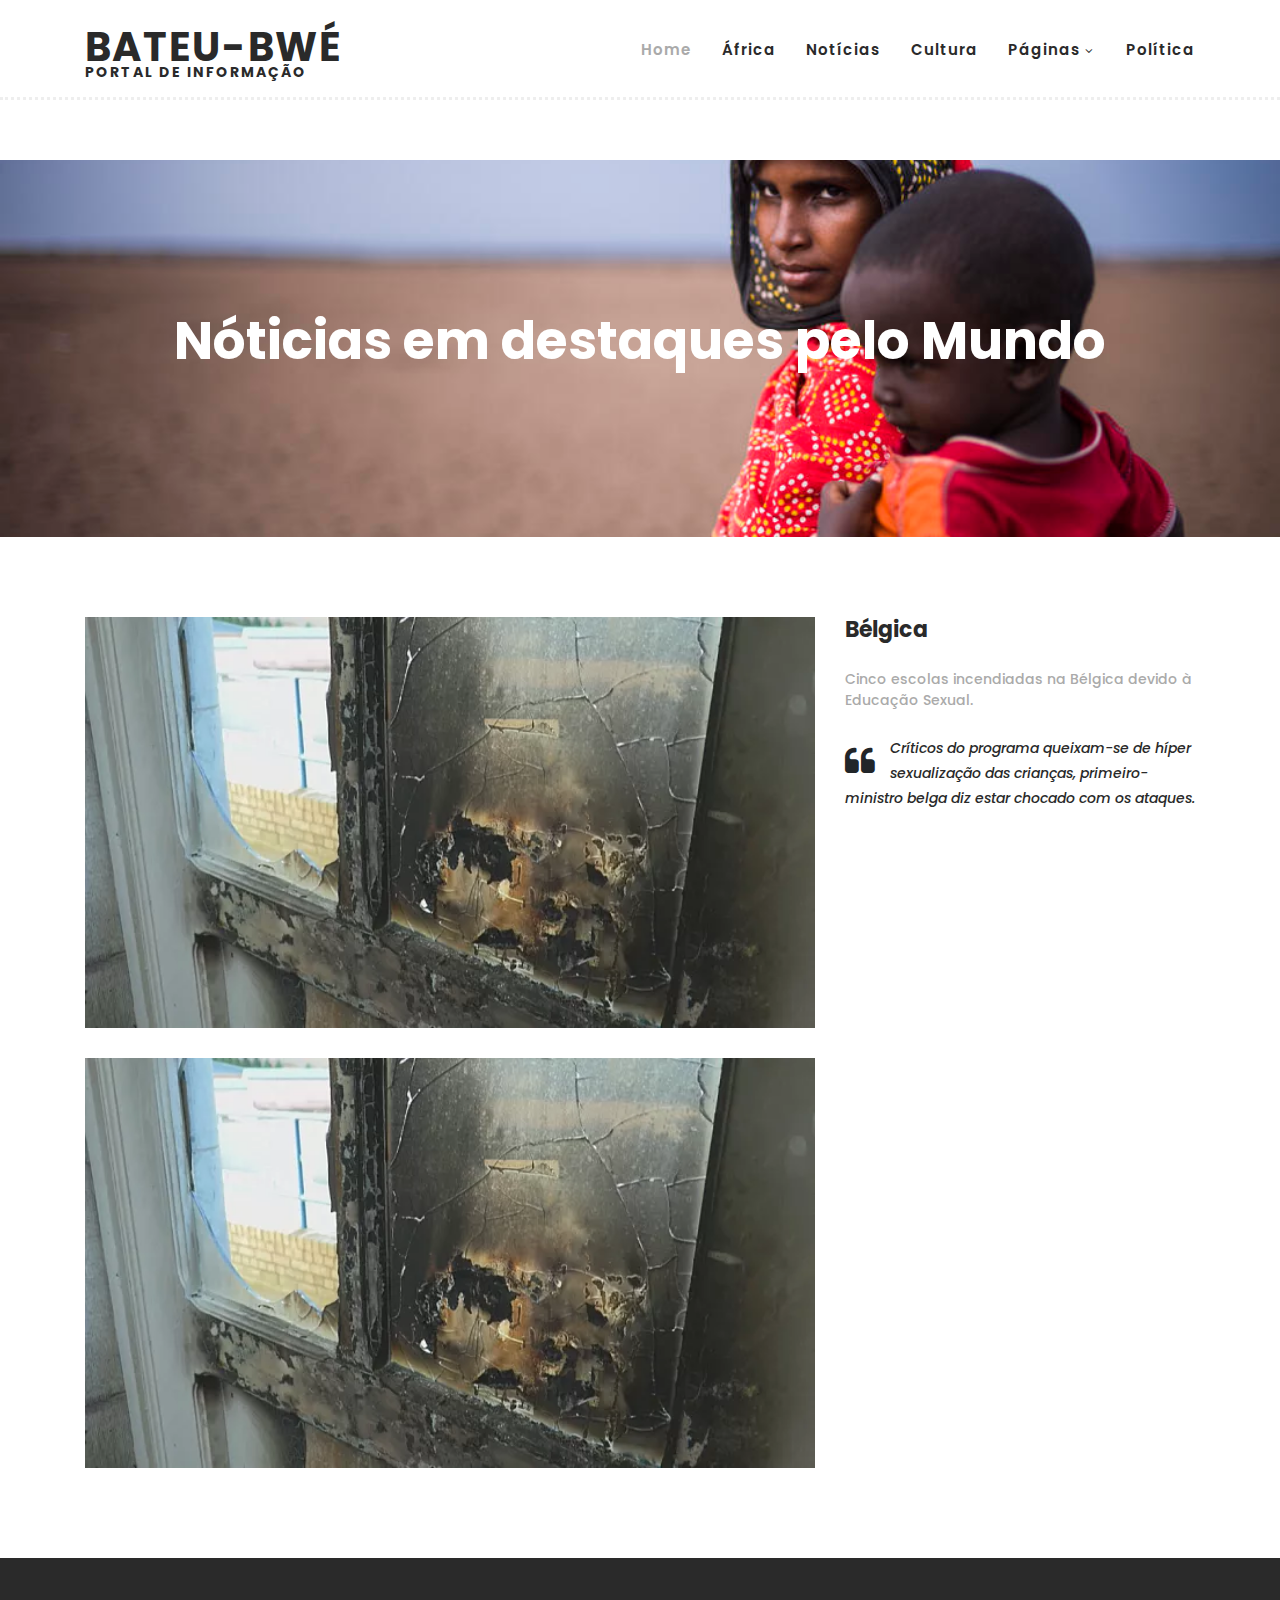
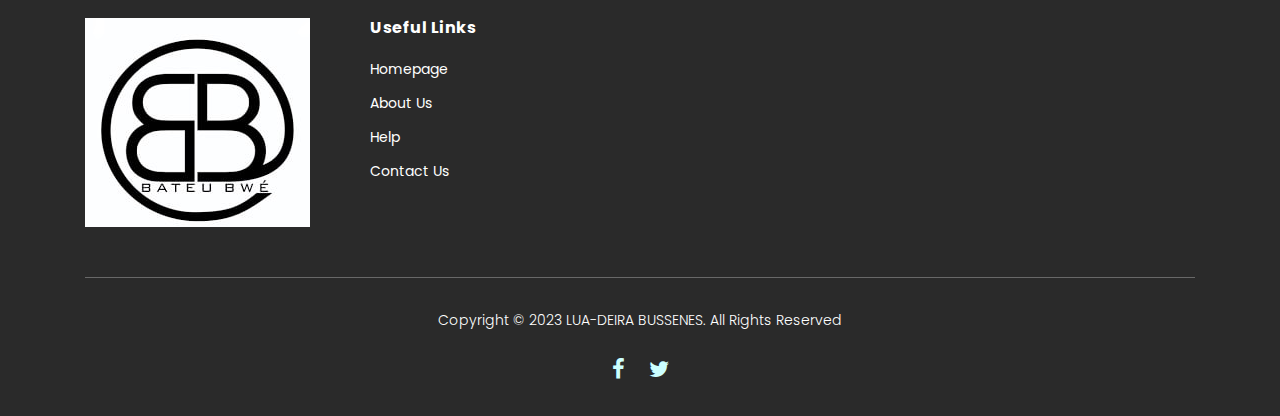
<file: bateu-bwe/single-product.html>
<!DOCTYPE html>
<html lang="en">

  <head>

    <meta charset="utf-8">
    <meta name="viewport" content="width=device-width, initial-scale=1, shrink-to-fit=no">
    <meta name="description" content="">
    <meta name="author" content="">
    <link href="https://fonts.googleapis.com/css?family=Poppins:100,200,300,400,500,600,700,800,900&display=swap" rel="stylesheet">

    <title>BATEU-BWÉ PORTAL DE INFORMAÇÃO</title>


    <!-- Additional CSS Files -->
    <link rel="stylesheet" type="text/css" href="assets/css/bootstrap.min.css">

    <link rel="stylesheet" type="text/css" href="assets/css/font-awesome.css">

    <link rel="stylesheet" href="assets/css/templatemo-hexashop.css">

    <link rel="stylesheet" href="assets/css/owl-carousel.css">

    <link rel="stylesheet" href="assets/css/lightbox.css">

    </head>
    
    <body>
    
    <!-- ***** Preloader Start ***** -->
    <div id="preloader">
        <div class="jumper">
            <div></div>
            <div></div>
            <div></div>
        </div>
    </div>  
    <!-- ***** Preloader End ***** -->
    
    
    <!-- ***** Header Area Start ***** -->
    <header class="header-area header-sticky">
        <div class="container">
            <div class="row">
                <div class="col-12">
                    <nav class="main-nav">
                        <!-- ***** Logo Start ***** -->
                        <a href="index.html" class="logo">
                            <p class="blogo">BATEU-BWÉ</p> 
                            <p>PORTAL DE INFORMAÇÃO</p>
                        </a>
                        <!-- ***** Logo End ***** -->
                        <!-- ***** Menu Start ***** -->
                        <ul class="nav">
                            <li class="scroll-to-section"><a href="index.html" class="active">Home</a></li>
                            <li class="scroll-to-section"><a href="index.html">África</a></li>
                            <li class="scroll-to-section"><a href="index.html">Notícias</a></li>
                            <li class="scroll-to-section"><a href="index.html">Cultura</a></li>
                            <li class="submenu">
                                <a href="javascript:;">Páginas</a>
                                <ul>
                                    <li><a href="desporto.html">Dsporto</a></li>
                                    <li><a href="products.html">África</a></li>
                                    <li><a href="single-product.html">Notícias</a></li>
                                    <li><a href="contact.html">Contacte-nos</a></li>
                                </ul>
                            </li>
                            <li class="scroll-to-section"><a href="index.html">Política</a></li>
                        </ul>              
                        <a class='menu-trigger'>
                            <span>Menu</span>
                        </a>
                        <!-- ***** Menu End ***** -->
                    </nav>
                </div>
            </div>
        </div>
    </header>
    <!-- ***** Header Area End ***** -->

    <!-- ***** Main Banner Area Start ***** -->
    <div class="page-heading" id="top">
        <div class="container">
            <div class="row">
                <div class="col-lg-12">
                    <div class="inner-content">
                        <h2>Nóticias em destaques pelo Mundo</h2>
                    </div>
                </div>
            </div>
        </div>
    </div>
    <!-- ***** Main Banner Area End ***** -->


    <!-- ***** Product Area Starts ***** -->
    <section class="section" id="product">
        <div class="container">
            <div class="row">
                <div class="col-lg-8">
                <div class="left-images">
                    <img src="assets/images/belgica.webp">
                    <img src="assets/images/belgica.webp">
                </div>
            </div>
            <div class="col-lg-4">
                <div class="right-content">
                    <h4>Bélgica</h4>
                    <span>Cinco escolas incendiadas na Bélgica devido à Educação Sexual.</span>
                    <div class="quote">
                        <i class="fa fa-quote-left"></i><p>Críticos do programa queixam-se de híper sexualização das crianças, primeiro-ministro belga diz estar chocado com os ataques.</p>
                    </div>
                </div>
            </div>
            </div>
        </div>
    </section>
    <!-- ***** Product Area Ends ***** -->
    
    <!-- ***** Footer Start ***** -->
    <footer>
        <div class="container">
            <div class="row">
                <div class="col-lg-3">
                    <div class="first-item">
                        <div class="logo">
                            <img src="assets/images/bateu-bwelogo.png.jpg">
                        </div>
                    </div>
                </div>
                <div class="col-lg-3">
                    <h4>Useful Links</h4>
                    <ul>
                        <li><a href="#">Homepage</a></li>
                        <li><a href="#">About Us</a></li>
                        <li><a href="#">Help</a></li>
                        <li><a href="#">Contact Us</a></li>
                    </ul>
                </div>
                <div class="col-lg-12">
                    <div class="under-footer">
                        <p>Copyright © 2023 LUA-DEIRA BUSSENES. All Rights Reserved </p>
                        <ul>
                            <li><a href="#"><i class="fa fa-facebook"></i></a></li>
                            <li><a href="#"><i class="fa fa-twitter"></i></a></li>
                        </ul>
                    </div>
                </div>
            </div>
        </div>
    </footer>
    

    <!-- jQuery -->
    <script src="assets/js/jquery-2.1.0.min.js"></script>

    <!-- Bootstrap -->
    <script src="assets/js/popper.js"></script>
    <script src="assets/js/bootstrap.min.js"></script>

    <!-- Plugins -->
    <script src="assets/js/owl-carousel.js"></script>
    <script src="assets/js/accordions.js"></script>
    <script src="assets/js/datepicker.js"></script>
    <script src="assets/js/scrollreveal.min.js"></script>
    <script src="assets/js/waypoints.min.js"></script>
    <script src="assets/js/jquery.counterup.min.js"></script>
    <script src="assets/js/imgfix.min.js"></script> 
    <script src="assets/js/slick.js"></script> 
    <script src="assets/js/lightbox.js"></script> 
    <script src="assets/js/isotope.js"></script> 
    <script src="assets/js/quantity.js"></script>
    
    <!-- Global Init -->
    <script src="assets/js/custom.js"></script>

    <script>

        $(function() {
            var selectedClass = "";
            $("p").click(function(){
            selectedClass = $(this).attr("data-rel");
            $("#portfolio").fadeTo(50, 0.1);
                $("#portfolio div").not("."+selectedClass).fadeOut();
            setTimeout(function() {
              $("."+selectedClass).fadeIn();
              $("#portfolio").fadeTo(50, 1);
            }, 500);
                
            });
        });

    </script>

  </body>

</html>
</file>
<file: bateu-bwe/assets/css/templatemo-hexashop.css>
/*

TemplateMo 571 Hexashop

https://templatemo.com/tm-571-hexashop

*/

/* ---------------------------------------------
Table of contents
------------------------------------------------
01. font & reset css
02. reset
03. global styles
04. header
05. banner
06. features
07. testimonials
08. contact
09. footer
10. preloader
11. search
12. portfolio

--------------------------------------------- */
/* 
---------------------------------------------
font & reset css
--------------------------------------------- 
*/
@import url("https://fonts.googleapis.com/css?family=Poppins:100,200,300,400,500,600,700,800,900");
/* 
---------------------------------------------
reset
--------------------------------------------- 
*/
html, body, div, span, applet, object, iframe, h1, h2, h3, h4, h5, h6, p, blockquote, div
pre, a, abbr, acronym, address, big, cite, code, del, dfn, em, font, img, ins, kbd, q,
s, samp, small, strike, strong, sub, sup, tt, var, b, u, i, center, dl, dt, dd, ol, ul, li,
figure, header, nav, section, article, aside, footer, figcaption {
  margin: 0;
  padding: 0;
  border: 0;
  outline: 0;
}

.clearfix:after {
  content: ".";
  display: block;
  clear: both;
  visibility: hidden;
  line-height: 0;
  height: 0;
}

.clearfix {
  display: inline-block;
}

html[xmlns] .clearfix {
  display: block;
}

* html .clearfix {
  height: 1%;
}

ul, li {
  padding: 0;
  margin: 0;
  list-style: none;
}

header, nav, section, article, aside, footer, hgroup {
  display: block;
}

* {
  box-sizing: border-box;
}

html, body {
  font-family: 'Poppins', sans-serif;
  font-weight: 400;
  background-color: #fff;
  font-size: 16px;
  -ms-text-size-adjust: 100%;
  -webkit-font-smoothing: antialiased;
  -moz-osx-font-smoothing: grayscale;
}

a {
  text-decoration: none !important;
}

h1, h2, h3, h4, h5, h6 {
  margin-top: 0px;
  margin-bottom: 0px;
}

ul {
  margin-bottom: 0px;
}

p {
  font-size: 14px;
  line-height: 25px;
  color: #2a2a2a;
}

/* 
---------------------------------------------
global styles
--------------------------------------------- 
*/
html,
body {
  background: #fff;
  font-family: 'Poppins', sans-serif;
}

::selection {
  background: #2a2a2a;
  color: #fff;
}

::-moz-selection {
  background: #2a2a2a;
  color: #fff;
}

@media (max-width: 991px) {
  html, body {
    overflow-x: hidden;
  }
  .mobile-top-fix {
    margin-top: 30px;
    margin-bottom: 0px;
  }
  .mobile-bottom-fix {
    margin-bottom: 30px;
  }
  .mobile-bottom-fix-big {
    margin-bottom: 60px;
  }
}

.main-border-button a {
  font-size: 13px;
  color: #fff;
  border: 1px solid #fff;
  padding: 12px 25px;
  display: inline-block;
  font-weight: 500;
  transition: all .3s;
}

.main-border-button a:hover {
  background-color: #fff;
  color: #2a2a2a;
}

.main-white-button a {
  font-size: 13px;
  color: #2a2a2a;
  background-color: #fff;
  padding: 12px 25px;
  display: inline-block;
  border-radius: 3px;
  font-weight: 600;
  transition: all .3s;
}

.main-white-button a:hover {
  opacity: 0.9;
}

.main-text-button a {
  font-size: 13px;
  color: #fff;
  font-weight: 600;
  transition: all .3s;
}

.main-text-button a:hover {
  opacity: 0.9;
}

.section-heading h2 {
  font-size: 34px;
  font-weight: 700;
  color: #2a2a2a;
}

.section-heading span {
  font-size: 14px;
  color: #a1a1a1;
  font-style: italic;
  font-weight: 400;
}



/* 
---------------------------------------------
header
--------------------------------------------- 
*/
.blogo{
  padding: 0;
  font-size: 40px;
  margin-top: 35px;
}
.background-header {
  border-bottom: none !important;
  background-color: #fff;
  height: 80px!important;
  position: fixed!important;
  top: 0px;
  left: 0px;
  right: 0px;
  box-shadow: 0px 0px 10px rgba(0,0,0,0.15)!important;
}

.background-header .logo,
.background-header .main-nav .nav li a {
  color: #1e1e1e!important;
}

.background-header .main-nav .nav li:hover a {
  color: #2a2a2a!important;
}

.background-header .nav li a.active {
  color: #2a2a2a!important;
}

.header-area {
  border-bottom: 3px dotted #eee;
  box-shadow: none;
  background-color: #fff;
  position: absolute;
  top: 0px;
  left: 0px;
  right: 0px;
  z-index: 100;
  height: 100px;
  -webkit-transition: all .5s ease 0s;
  -moz-transition: all .5s ease 0s;
  -o-transition: all .5s ease 0s;
  transition: all .5s ease 0s;
}

.header-area .main-nav {
  min-height: 80px;
  background: transparent;
}

.header-area .main-nav .logo {
  line-height: 100px;
  color: #fff;
  font-size: 28px;
  font-weight: 700;
  text-transform: uppercase;
  letter-spacing: 2px;
  float: left;
  -webkit-transition: all 0.3s ease 0s;
  -moz-transition: all 0.3s ease 0s;
  -o-transition: all 0.3s ease 0s;
  transition: all 0.3s ease 0s;
}

.background-header .main-nav .logo {
  line-height: 75px;
}

.background-header .nav {
  margin-top: 20px !important;
}

.header-area .main-nav .nav {
  float: right;
  margin-top: 30px;
  margin-right: 0px;
  background-color: transparent;
  -webkit-transition: all 0.3s ease 0s;
  -moz-transition: all 0.3s ease 0s;
  -o-transition: all 0.3s ease 0s;
  transition: all 0.3s ease 0s;
  position: relative;
  z-index: 999;
}

.header-area .main-nav .nav li {
  padding-left: 15px;
  padding-right: 15px;
}

.header-area .main-nav .nav li:last-child {
  padding-right: 0px;
}

.header-area .main-nav .nav li a {
  display: block;
  font-weight: 600;
  font-size: 15px;
  color: #2a2a2a;
  text-transform: capitalize;
  -webkit-transition: all 0.3s ease 0s;
  -moz-transition: all 0.3s ease 0s;
  -o-transition: all 0.3s ease 0s;
  transition: all 0.3s ease 0s;
  height: 40px;
  line-height: 40px;
  border: transparent;
  letter-spacing: 1px;
}

.header-area .main-nav .nav li a {
  color: #2a2a2a;
}

.header-area .main-nav .nav li:hover a,
.header-area .main-nav .nav li a.active {
  color: #aaa!important;
}

.background-header .main-nav .nav li:hover a,
.background-header .main-nav .nav li a.active {
  color: #aaa!important;
  opacity: 1;
}

.header-area .main-nav .nav li.submenu {
  position: relative;
  padding-right: 30px;
}

.header-area .main-nav .nav li.submenu:after {
  font-family: FontAwesome;
  content: "\f107";
  font-size: 12px;
  color: #2a2a2a;
  position: absolute;
  right: 18px;
  top: 12px;
}

.background-header .main-nav .nav li.submenu:after {
  color: #2a2a2a;
}

.header-area .main-nav .nav li.submenu ul {
  position: absolute;
  width: 200px;
  box-shadow: 0 2px 28px 0 rgba(0, 0, 0, 0.06);
  overflow: hidden;
  top: 50px;
  opacity: 0;
  transform: translateY(+2em);
  visibility: hidden;
  z-index: -1;
  transition: all 0.3s ease-in-out 0s, visibility 0s linear 0.3s, z-index 0s linear 0.01s;
}

.header-area .main-nav .nav li.submenu ul li {
  margin-left: 0px;
  padding-left: 0px;
  padding-right: 0px;
}

.header-area .main-nav .nav li.submenu ul li a {
  opacity: 1;
  display: block;
  background: #f7f7f7;
  color: #2a2a2a!important;
  padding-left: 20px;
  height: 40px;
  line-height: 40px;
  -webkit-transition: all 0.3s ease 0s;
  -moz-transition: all 0.3s ease 0s;
  -o-transition: all 0.3s ease 0s;
  transition: all 0.3s ease 0s;
  position: relative;
  font-size: 13px;
  font-weight: 400;
  border-bottom: 1px solid #eee;
}

.header-area .main-nav .nav li.submenu ul li a:hover {
  background: #fff;
  color: #aaa!important;
  padding-left: 25px;
}

.header-area .main-nav .nav li.submenu ul li a:hover:before {
  width: 3px;
}

.header-area .main-nav .nav li.submenu:hover ul {
  visibility: visible;
  opacity: 1;
  z-index: 1;
  transform: translateY(0%);
  transition-delay: 0s, 0s, 0.3s;
}

.header-area .main-nav .menu-trigger {
  cursor: pointer;
  display: block;
  position: absolute;
  top: 33px;
  width: 32px;
  height: 40px;
  text-indent: -9999em;
  z-index: 99;
  right: 40px;
  display: none;
}

.background-header .main-nav .menu-trigger {
  top: 23px;
}

.header-area .main-nav .menu-trigger span,
.header-area .main-nav .menu-trigger span:before,
.header-area .main-nav .menu-trigger span:after {
  -moz-transition: all 0.4s;
  -o-transition: all 0.4s;
  -webkit-transition: all 0.4s;
  transition: all 0.4s;
  background-color: #1e1e1e;
  display: block;
  position: absolute;
  width: 30px;
  height: 2px;
  left: 0;
}

.background-header .main-nav .menu-trigger span,
.background-header .main-nav .menu-trigger span:before,
.background-header .main-nav .menu-trigger span:after {
  background-color: #1e1e1e;
}

.header-area .main-nav .menu-trigger span:before,
.header-area .main-nav .menu-trigger span:after {
  -moz-transition: all 0.4s;
  -o-transition: all 0.4s;
  -webkit-transition: all 0.4s;
  transition: all 0.4s;
  background-color: #1e1e1e;
  display: block;
  position: absolute;
  width: 30px;
  height: 2px;
  left: 0;
  width: 75%;
}

.background-header .main-nav .menu-trigger span:before,
.background-header .main-nav .menu-trigger span:after {
  background-color: #1e1e1e;
}

.header-area .main-nav .menu-trigger span:before,
.header-area .main-nav .menu-trigger span:after {
  content: "";
}

.header-area .main-nav .menu-trigger span {
  top: 16px;
}

.header-area .main-nav .menu-trigger span:before {
  -moz-transform-origin: 33% 100%;
  -ms-transform-origin: 33% 100%;
  -webkit-transform-origin: 33% 100%;
  transform-origin: 33% 100%;
  top: -10px;
  z-index: 10;
}

.header-area .main-nav .menu-trigger span:after {
  -moz-transform-origin: 33% 0;
  -ms-transform-origin: 33% 0;
  -webkit-transform-origin: 33% 0;
  transform-origin: 33% 0;
  top: 10px;
}

.header-area .main-nav .menu-trigger.active span,
.header-area .main-nav .menu-trigger.active span:before,
.header-area .main-nav .menu-trigger.active span:after {
  background-color: transparent;
  width: 100%;
}

.header-area .main-nav .menu-trigger.active span:before {
  -moz-transform: translateY(6px) translateX(1px) rotate(45deg);
  -ms-transform: translateY(6px) translateX(1px) rotate(45deg);
  -webkit-transform: translateY(6px) translateX(1px) rotate(45deg);
  transform: translateY(6px) translateX(1px) rotate(45deg);
  background-color: #1e1e1e;
}

.background-header .main-nav .menu-trigger.active span:before {
  background-color: #1e1e1e;
}

.header-area .main-nav .menu-trigger.active span:after {
  -moz-transform: translateY(-6px) translateX(1px) rotate(-45deg);
  -ms-transform: translateY(-6px) translateX(1px) rotate(-45deg);
  -webkit-transform: translateY(-6px) translateX(1px) rotate(-45deg);
  transform: translateY(-6px) translateX(1px) rotate(-45deg);
  background-color: #1e1e1e;
}

.background-header .main-nav .menu-trigger.active span:after {
  background-color: #1e1e1e;
}

.header-area.header-sticky {
  min-height: 80px;
}

.header-area .nav {
  margin-top: 30px;
}

.header-area.header-sticky .nav li a.active {
  color: #aaa;
}

@media (max-width: 1200px) {
  .header-area .main-nav .nav li {
    padding-left: 12px;
    padding-right: 12px;
  }
  .header-area .main-nav:before {
    display: none;
  }
}

@media (max-width: 767px) {
  .header-area .main-nav .logo {
    color: #1e1e1e;
  }
  .header-area.header-sticky .nav li a:hover,
  .header-area.header-sticky .nav li a.active {
    color: #aaa!important;
    opacity: 1;
  }
  .header-area.header-sticky .nav li.search-icon a {
    width: 100%;
  }
  .header-area {
    background-color: #f7f7f7;
    padding: 0px 15px;
    height: 100px;
    box-shadow: none;
    text-align: center;
  }
  .header-area .container {
    padding: 0px;
  }
  .header-area .logo {
    margin-left: 30px;
  }
  .header-area .menu-trigger {
    display: block !important;
  }
  .header-area .main-nav {
    overflow: hidden;
  }
  .header-area .main-nav .nav {
    float: none;
    width: 100%;
    display: none;
    -webkit-transition: all 0s ease 0s;
    -moz-transition: all 0s ease 0s;
    -o-transition: all 0s ease 0s;
    transition: all 0s ease 0s;
    margin-left: 0px;
  }
  .header-area .main-nav .nav li:first-child {
    border-top: 1px solid #eee;
  }
  .header-area.header-sticky .nav {
    margin-top: 100px !important;
  }
  .header-area .main-nav .nav li {
    width: 100%;
    background: #fff;
    border-bottom: 1px solid #eee;
    padding-left: 0px !important;
    padding-right: 0px !important;
  }
  .header-area .main-nav .nav li a {
    height: 50px !important;
    line-height: 50px !important;
    padding: 0px !important;
    border: none !important;
    background: #f7f7f7 !important;
    color: #191a20 !important;
  }
  .header-area .main-nav .nav li a:hover {
    background: #eee !important;
    color: #aaa!important;
  }
  .header-area .main-nav .nav li.submenu ul {
    position: relative;
    visibility: inherit;
    opacity: 1;
    z-index: 1;
    transform: translateY(0%);
    transition-delay: 0s, 0s, 0.3s;
    top: 0px;
    width: 100%;
    box-shadow: none;
    height: 0px;
  }
  .header-area .main-nav .nav li.submenu ul li a {
    font-size: 12px;
    font-weight: 400;
  }
  .header-area .main-nav .nav li.submenu ul li a:hover:before {
    width: 0px;
  }
  .header-area .main-nav .nav li.submenu ul.active {
    height: auto !important;
  }
  .header-area .main-nav .nav li.submenu:after {
    color: #3B566E;
    right: 25px;
    font-size: 14px;
    top: 15px;
  }
  .header-area .main-nav .nav li.submenu:hover ul, .header-area .main-nav .nav li.submenu:focus ul {
    height: 0px;
  }
}

@media (min-width: 767px) {
  .header-area .main-nav .nav {
    display: flex !important;
  }
}


/* 
---------------------------------------------
banner
--------------------------------------------- 
*/

.main-banner {
  border-bottom: 3px dotted #eee;
  padding-top: 160px;
  padding-bottom: 30px;
}

.main-banner .left-content .thumb img {
  width: 100%;
  overflow: hidden;
}

.main-banner .left-content .inner-content {
  position: absolute;
  left: 100px;
  top: 50%;
  transform: translateY(-50%);
}

.main-banner .left-content .inner-content h4 {
  color: #fff;
  margin-top: -10px;
  font-size: 52px;
  font-weight: 700;
  margin-bottom: 20px;
}

.main-banner .left-content .inner-content span {
  font-size: 16px;
  color: #fff;
  font-weight: 400;
  font-style: italic;
  display: block;
  margin-bottom: 30px;
}

.main-banner .right-content .right-first-image {
  margin-bottom: 28.5px;
}

.main-banner .right-content .right-first-image .thumb {
  position: relative;
  text-align: center;
}

.main-banner .right-content .right-first-image .thumb img {
  width: 100%;
  overflow: hidden;
}

.main-banner .right-content .right-first-image .thumb .inner-content {
  position: absolute;
  top: 50%;
  transform: translateY(-50%);
  width: 100%;
  text-align: center;
}

.main-banner .right-content .right-first-image .thumb .inner-content h4 {
  color: #fff;
  font-size: 24px;
  font-weight: 700;
  margin-bottom: 15px;
}

.main-banner .right-content .right-first-image .thumb .inner-content span {
  font-size: 16px;
  color: #fff;
  font-style: italic;
}

.main-banner .right-content .right-first-image .thumb .hover-content {
  position: absolute;
  top: 15px;
  right: 15px;
  left: 15px;
  bottom: 15px;
  text-align: center;
  background-color: rgba(42,42,42,.97);
  opacity: 0;
  visibility: hidden;
  transition: all 0.5s;
}

.main-banner .right-content .right-first-image .thumb:hover .hover-content {
  opacity: 1;
  visibility: visible;
}

.main-banner .right-content .right-first-image .thumb .hover-content .inner {
  position: absolute;
  top: 50%;
  left: 50%;
  transform: translate(-50%, -50%);
  width: 100%;
}

.main-banner .right-content .right-first-image .thumb .hover-content h4 {
  color: #fff;
  font-size: 24px;
  font-weight: 700;
  margin-bottom: 15px;
}

.main-banner .right-content .right-first-image .thumb .hover-content p {
  color: #fff;
  padding: 0px 20px;
  margin-bottom: 20px;
}



/*
---------------------------------------------
Men
---------------------------------------------
*/

#men {
  padding-top: 90px;
  padding-bottom: 90px;
  border-bottom: 3px dotted #eee;
}

#men .section-heading {
  margin-bottom: 60px;
}

#men .item .down-content {
  padding-top: 30px;
  position: relative;
  z-index: 3;
  background-color: #fff;
}

#men .item .down-content h4 {
  font-size: 22px;
  color: #2a2a2a;
  font-weight: 700;
  margin-bottom: 8px;
}

#men .item .down-content span {
  font-size: 18px;
  color: #a1a1a1;
  font-weight: 500;
  display: block;
}

#men .item .down-content ul.stars {
  position: absolute;
  right: 0;
  top: 30px;
}

#men .item .down-content ul.stars li {
  display: inline;
  font-size: 13px;
}

#men .item .thumb .hover-content {
  position: absolute;
  z-index: 2;
  text-align: center;
  bottom: -60px;
  width: 100%;
  opacity: 0;
  visibility: hidden;
  transition: all .5s;
}

#men .item .thumb:hover .hover-content {
  bottom: 30px;
  opacity: 1;
  visibility: visible;
}

#men .item .thumb {
  position: relative;
}

#men .item .thumb .hover-content ul li {
  display: inline;
  margin: 0px 10px;
}

#men .item .thumb .hover-content ul li a {
  width: 50px;
  height: 50px;
  text-align: center;
  line-height: 50px;
  display: inline-block;
  color: #2a2a2a;
  background-color: #fff;
}


#men .owl-nav {
  text-align: center;
  position: absolute;
  width: 100%;
  top: 40%;
  transform: translateY(-25px);
}

#men .owl-dots {
  display: none;
}
    
#men .owl-nav .owl-prev{
  position: absolute;
  left: -80px;
  outline: none;
}

#men .owl-nav .owl-prev span,
#men .owl-nav .owl-next span {
  opacity: 0;
}

#men .owl-nav .owl-prev:before {
  display: inline-block;
  font-family: 'FontAwesome';
  color: #2a2a2a;
  font-size: 25px;
  font-weight: 700;
  content: '\f104';
  width: 50px;
  height: 50px;
  background-color: transparent;
  line-height: 48px;
  border :1px solid #2a2a2a;
}

#men .owl-nav .owl-prev {
  opacity: 0.75;
  transition: all .5s;
}

#men .owl-nav .owl-prev:hover {
  opacity: 1;
}

#men .owl-nav .owl-next {
  opacity: 0.75;
  transition: all .5s;
}

#men .owl-nav .owl-next:hover {
  opacity: 1;
}

#men .owl-nav .owl-next{
  outline: none;
  position: absolute;
  right: -85px;
}

#men .owl-nav .owl-next:before {
  display: inline-block;
  font-family: 'FontAwesome';
  color: #2a2a2a;
  font-size: 25px;
  font-weight: 700;
  content: '\f105';
  width: 50px;
  height: 50px;
  background-color: transparent;
  line-height: 48px;
  border :1px solid #2a2a2a;
}


/*
---------------------------------------------
Women
---------------------------------------------
*/

#women {
  padding-top: 90px;
  padding-bottom: 90px;
  border-bottom: 3px dotted #eee;
}

#women .section-heading {
  margin-bottom: 60px;
}

#women .item .down-content {
  padding-top: 30px;
  position: relative;
  z-index: 3;
  background-color: #fff;
}

#women .item .down-content h4 {
  font-size: 22px;
  color: #2a2a2a;
  font-weight: 700;
  margin-bottom: 8px;
}

#women .item .down-content span {
  font-size: 18px;
  color: #a1a1a1;
  font-weight: 500;
  display: block;
}

#women .item .down-content ul.stars {
  position: absolute;
  right: 0;
  top: 30px;
}

#women .item .down-content ul.stars li {
  display: inline;
  font-size: 13px;
}

#women .item .thumb .hover-content {
  position: absolute;
  z-index: 2;
  text-align: center;
  bottom: -60px;
  width: 100%;
  opacity: 0;
  visibility: hidden;
  transition: all .5s;
}

#women .item .thumb:hover .hover-content {
  bottom: 30px;
  opacity: 1;
  visibility: visible;
}

#women .item .thumb {
  position: relative;
}

#women .item .thumb .hover-content ul li {
  display: inline;
  margin: 0px 10px;
}

#women .item .thumb .hover-content ul li a {
  width: 50px;
  height: 50px;
  text-align: center;
  line-height: 50px;
  display: inline-block;
  color: #2a2a2a;
  background-color: #fff;
}


#women .owl-nav {
  text-align: center;
  position: absolute;
  width: 100%;
  top: 40%;
  transform: translateY(-25px);
}

#women .owl-dots {
  display: none;
}
    
#women .owl-nav .owl-prev{
  position: absolute;
  left: -80px;
  outline: none;
}

#women .owl-nav .owl-prev span,
#women .owl-nav .owl-next span {
  opacity: 0;
}

#women .owl-nav .owl-prev:before {
  display: inline-block;
  font-family: 'FontAwesome';
  color: #2a2a2a;
  font-size: 25px;
  font-weight: 700;
  content: '\f104';
  width: 50px;
  height: 50px;
  background-color: transparent;
  line-height: 48px;
  border :1px solid #2a2a2a;
}

#women .owl-nav .owl-prev {
  opacity: 0.75;
  transition: all .5s;
}

#women .owl-nav .owl-prev:hover {
  opacity: 1;
}

#women .owl-nav .owl-next {
  opacity: 0.75;
  transition: all .5s;
}

#women .owl-nav .owl-next:hover {
  opacity: 1;
}

#women .owl-nav .owl-next{
  outline: none;
  position: absolute;
  right: -85px;
}

#women .owl-nav .owl-next:before {
  display: inline-block;
  font-family: 'FontAwesome';
  color: #2a2a2a;
  font-size: 25px;
  font-weight: 700;
  content: '\f105';
  width: 50px;
  height: 50px;
  background-color: transparent;
  line-height: 48px;
  border :1px solid #2a2a2a;
}

/*
---------------------------------------------
Kids
---------------------------------------------
*/

#kids {
  padding-top: 90px;
  padding-bottom: 90px;
  border-bottom: 3px dotted #eee;
}

#kids .section-heading {
  margin-bottom: 60px;
}

#kids .item .down-content {
  padding-top: 30px;
  position: relative;
  z-index: 3;
  background-color: #fff;
}

#kids .item .down-content h4 {
  font-size: 22px;
  color: #2a2a2a;
  font-weight: 700;
  margin-bottom: 8px;
}

#kids .item .down-content span {
  font-size: 18px;
  color: #a1a1a1;
  font-weight: 500;
  display: block;
}

#kids .item .down-content ul.stars {
  position: absolute;
  right: 0;
  top: 30px;
}

#kids .item .down-content ul.stars li {
  display: inline;
  font-size: 13px;
}

#kids .item .thumb .hover-content {
  position: absolute;
  z-index: 2;
  text-align: center;
  bottom: -60px;
  width: 100%;
  opacity: 0;
  visibility: hidden;
  transition: all .5s;
}

#kids .item .thumb:hover .hover-content {
  bottom: 30px;
  opacity: 1;
  visibility: visible;
}

#kids .item .thumb {
  position: relative;
}

#kids .item .thumb .hover-content ul li {
  display: inline;
  margin: 0px 10px;
}

#kids .item .thumb .hover-content ul li a {
  width: 50px;
  height: 50px;
  text-align: center;
  line-height: 50px;
  display: inline-block;
  color: #2a2a2a;
  background-color: #fff;
}


#kids .owl-nav {
  text-align: center;
  position: absolute;
  width: 100%;
  top: 40%;
  transform: translateY(-25px);
}

#kids .owl-dots {
  display: none;
}
    
#kids .owl-nav .owl-prev{
  position: absolute;
  left: -80px;
  outline: none;
}

#kids .owl-nav .owl-prev span,
#kids .owl-nav .owl-next span {
  opacity: 0;
}

#kids .owl-nav .owl-prev:before {
  display: inline-block;
  font-family: 'FontAwesome';
  color: #2a2a2a;
  font-size: 25px;
  font-weight: 700;
  content: '\f104';
  width: 50px;
  height: 50px;
  background-color: transparent;
  line-height: 48px;
  border :1px solid #2a2a2a;
}

#kids .owl-nav .owl-prev {
  opacity: 0.75;
  transition: all .5s;
}

#kids .owl-nav .owl-prev:hover {
  opacity: 1;
}

#kids .owl-nav .owl-next {
  opacity: 0.75;
  transition: all .5s;
}

#kids .owl-nav .owl-next:hover {
  opacity: 1;
}

#kids .owl-nav .owl-next{
  outline: none;
  position: absolute;
  right: -85px;
}

#kids .owl-nav .owl-next:before {
  display: inline-block;
  font-family: 'FontAwesome';
  color: #2a2a2a;
  font-size: 25px;
  font-weight: 700;
  content: '\f105';
  width: 50px;
  height: 50px;
  background-color: transparent;
  line-height: 48px;
  border :1px solid #2a2a2a;
}


/*
---------------------------------------------
Explore
---------------------------------------------
*/

#explore {
  padding-top: 90px;
  padding-bottom: 90px;
  border-bottom: 3px dotted #eee;
}

#explore .left-content {
  margin-right: 30px;
}

#explore .left-content h2 {
  font-size: 34px;
  font-weight: 700;
  color: #2a2a2a;
}

#explore .left-content span {
  font-size: 14px;
  color: #aaaaaa;
  font-weight: 500;
  display: block;
  margin-top: 25px;
}

#explore .left-content .quote {
  margin-top: 25px;
}

#explore .left-content .quote i {
  float: left;
  font-size: 32px;
  margin-right: 15px;
  margin-top: 10px;
}

#explore .left-content .quote p {
  font-style: italic;
  color: #2a2a2a;
  font-weight: 500;
}

#explore .left-content p {
  font-size: 14px;
  color: #aaaaaa;
  font-weight: 500;
  display: block;
  margin-top: 25px;
}

#explore .left-content .main-border-button a {
  color: #2a2a2a;
  border-color: #2a2a2a;
  margin-top: 35px;
}

#explore .left-content .main-border-button a:hover {
  background-color: #2a2a2a;
  color: #fff;
}

#explore img {
  width: 100%;
  overflow: hidden;
}

#explore .leather {
  margin-bottom: 30px;
}

#explore .first-image {
  margin-bottom: 30px;
}

#explore .leather,
#explore .types {
  min-height: 255px;
  background-color: #f8f8f8;
  text-align: center;
  width: 100%;
}

#explore .leather h4,
#explore .types h4 {
  font-size: 24px;
  font-weight: 700;
  color: #2a2a2a;
  padding-top: 90px;
  margin-bottom: 5px;
}

#explore .leather span,
#explore .types span {
  font-size: 14px;
  font-style: italic;
  color: #aaa;
  font-weight: 500;
}

/* 
---------------------------------------------
Social
--------------------------------------------- 
*/

#social {
  margin-top: 90px;
  padding-bottom: 90px;
  border-bottom: 3px dotted #eee;
}

#social .col-2 {
  padding-left: 0;
  padding-right: 0;
}

#social .images {
  margin-top: 60px;
  padding-left: 15px;
  padding-right: 15px;
}

#social .thumb {
  position: relative;
}

#social .thumb .icon {
  position: absolute;
  bottom: 0;
  left: 0;
  right: 0;
  top: 0;
  width: 100%;
  background-color: rgba(0,0,0,0.85);
  opacity: 0;
  visibility: hidden;
  transition: all .3s;
}

#social .thumb:hover .icon {
  opacity: 1;
  visibility: visible;
}

#social .thumb .icon h6 {
  color: #fff;
  position: absolute;
  font-size: 14px;
  bottom: 40px;
  font-weight: 400;
  left: 15px;
}

#social .thumb .icon i {
  color: #fff;
  position: absolute;
  bottom: 15px;
  left: 15px;
}

#social .thumb img {
  width: 100%;
  overflow: hidden;
}


/* 
---------------------------------------------
Subscribe
--------------------------------------------- 
*/

.subscribe {
  margin-top: 90px;
}

.subscribe .section-heading {
  margin-bottom: 30px;
}

.subscribe .section-heading h2 {
  line-height: 55px;
}

.subscribe form input {
  width: 100%;
  height: 44px;
  line-height: 44px;
  padding: 0px 15px;
  font-size: 14px;
  font-style: italic;
  font-weight: 500;
  color: #aaa;
  border-radius: 0px;
  border: 1px solid #7a7a7a;
  box-shadow: none;
}

.subscribe form input::focus {
  border-color: #2a2a2a;
  border-radius: 0px;
}

.subscribe form button {
  width: 44px;
  height: 44px;
  display: inline-block;
  text-align: center;
  line-height: 44px;
  background-color: #2a2a2a;
  box-shadow: none;
  border: 1px solid transparent;
  color: #fff;
  transition: all 0.3s;
}

.subscribe form button:hover {
  background-color: #fff;
  border: 1px solid #2a2a2a;
  color: #2a2a2a;
}

.subscribe ul li {
  margin-bottom: 30px;
  display: block;
}

.subscribe ul li {
  font-size: 16px;
  font-weight: 700;
  color: #2a2a2a;
}

.subscribe ul li span,
.subscribe ul li span a {
  font-size: 14px;
  font-weight: 400;
  color: #aaa;
}

.subscribe ul li span a:hover {
  color: #2a2a2a;
}


/* 
---------------------------------------------
footer
--------------------------------------------- 
*/

footer {
  margin-top: 60px;
  padding: 60px 0px 30px 0px;
  background-color: #2a2a2a;
}

footer .logo {
  margin-bottom: 20px;
}

footer ul li {
  display: block;
  margin-bottom: 10px;
}

footer ul li a {
  font-size: 14px;
  color: #fff;
  transition: all .3s;
}

footer ul li a:hover {
  color: #aaa;
}

footer h4 {
  letter-spacing: 0.5px;
  font-size: 16px;
  color: #fff;
  font-weight: 700;
  margin-bottom: 20px;
}

footer .under-footer {
  margin-top: 30px;
  padding-top: 30px;
  text-align: center;
  border-top: 1px solid rgba(250,250,250,0.3);
}

footer .under-footer ul {
  margin-top: 20px;
}

footer .under-footer ul li {
  display: inline-block;
  margin: 0px 10px;
}

footer .under-footer ul li a {
  font-size: 22px;
}

footer .under-footer p {
  color: #fff;
  font-size: 14px;
  font-weight: 300;
}

footer .under-footer a {
  color: #cff;
}

footer .under-footer a:hover {
  color: #c66;
}


/* 
---------------------------------------------
Products Page
--------------------------------------------- 
*/

.page-heading {
  margin-top: 160px;
  margin-bottom: 30px;
  background-image: url(../images/africa.jpg);
  background-position: center center;
  background-size: cover;
  background-repeat: no-repeat;
}

.page-heading .inner-content {
  padding: 150px 0px;
  text-align: center;
}

.page-heading .inner-content h2 {
  font-size: 52px;
  color: #fff;
  font-weight: 700;
  margin-bottom: 15px;
}

.page-heading .inner-content span {
  font-size: 16px;
  font-weight: 500;
  color: #fff;
  font-style: italic;
}

#products .section-heading {
  text-align: center;
  margin-bottom: 60px;
  margin-top: 80px;
}

#products .item {
  margin-bottom: 30px;
}

#products .item .thumb img {
  width: 100%;
  overflow: hidden;
}

#products .item .down-content {
  padding-top: 20px;
  position: relative;
  z-index: 3;
  background-color: #fff;
}

#products .item .down-content h4 {
  font-size: 22px;
  color: #2a2a2a;
  font-weight: 700;
  margin-bottom: 8px;
}

#products .item .down-content span {
  font-size: 18px;
  color: #a1a1a1;
  font-weight: 500;
  display: block;
}

#products .item .down-content ul.stars {
  position: absolute;
  right: 0;
  top: 20px;
}

#products .item .down-content ul.stars li {
  display: inline;
  font-size: 13px;
}

#products .item .thumb .hover-content {
  position: absolute;
  z-index: 2;
  text-align: center;
  bottom: -60px;
  width: 100%;
  opacity: 0;
  visibility: hidden;
  transition: all .5s;
}

#products .item .thumb:hover .hover-content {
  bottom: 30px;
  opacity: 1;
  visibility: visible;
}

#products .item .thumb {
  position: relative;
}

#products .item .thumb .hover-content ul li {
  display: inline;
  margin: 0px 10px;
}

#products .item .thumb .hover-content ul li a {
  width: 50px;
  height: 50px;
  text-align: center;
  line-height: 50px;
  display: inline-block;
  color: #2a2a2a;
  background-color: #fff;
}

#products .pagination {
  margin-top: 30px;
  margin-bottom: 40px;
}

#products .pagination ul {
  text-align: center;
  width: 100%;
}

#products .pagination ul li {
  display: inline;
  margin: 0px 5px;
}

#products .pagination ul li a {
  width: 44px;
  height: 44px;
  border: 1px solid #2a2a2a;
  display: inline-block;
  text-align: center;
  line-height: 44px;
  font-size: 14px;
  font-weight: 500;
  color: #2a2a2a;
}

#products .pagination ul li a:hover,
#products .pagination ul li.active a {
  background-color: #2a2a2a;
  color: #fff;
}



/* 
---------------------------------------------
Single Product Page
--------------------------------------------- 
*/

#product {
  margin-top: 80px;
}

#product .left-images img {
  width: 100%;
  overflow: hidden;
  margin-bottom: 30px;
}

#product .right-content {
  position: relative;
  z-index: 3;
  background-color: #fff;
}

#product .right-content h4 {
  font-size: 22px;
  color: #2a2a2a;
  font-weight: 700;
  margin-bottom: 0px;
}

#product .right-content span.price {
  font-size: 18px;
  color: #a1a1a1;
  font-weight: 500;
  display: block;
  margin-top: 5px;
  border-bottom: 1px solid #eee;
  padding-bottom: 20px;
}

#product .right-content ul.stars {
  position: absolute;
  right: 0;
  top: 0;
}

#product .right-content ul.stars li {
  display: inline;
  font-size: 13px;
}

#product .right-content span {
  font-size: 14px;
  color: #aaaaaa;
  font-weight: 500;
  display: block;
  margin-top: 25px;
}

#product .right-content .quote {
  margin-top: 25px;
}

#product .right-content .quote i {
  float: left;
  font-size: 32px;
  margin-right: 15px;
  margin-top: 10px;
}

#product .right-content .quote p {
  font-style: italic;
  color: #2a2a2a;
  font-weight: 500;
}

#product .right-content p {
  font-size: 14px;
  color: #aaaaaa;
  font-weight: 500;
  display: block;
  margin-top: 25px;
}

.quantity-content {
  margin-top: 30px;
  padding-top: 30px;
  border-top: 1px solid #eee;
  border-bottom: 1px solid #eee;
  width: 100%;
  padding-bottom: 30px;
  margin-bottom: 30px;
}

.quantity-content .left-content {
  float: left;
  margin-right: 30px;
}

.quantity-content .right-content {
  text-align: right;
}

.quantity-content .left-content h6 {
  padding-top: 7px;
  font-size: 20px;
  font-weight: 700;
  color: #aaa;
  position: relative;
  z-index: 11;
}

.total h4 {
  float: left;
  font-size: 20px;
  margin-top: 10px;
  color: #aaa!important;
}

.total .main-border-button {
  text-align: right;
}

.total .main-border-button a {
  border-color: #2a2a2a;
  color: #2a2a2a;
}

.total .main-border-button a:hover {
  color: #fff;
  background-color: #2a2a2a;
}

.quantity {
  display: inline-block; }
 
 .quantity .input-text.qty {
  width: 35px;
  height: 39px;
  padding: 0 5px;
  text-align: center;
  background-color: transparent;
  border: 1px solid #efefef;
 }
 
 .quantity.buttons_added {
  text-align: left;
  position: relative;
  white-space: nowrap;
  vertical-align: top; }
 
 .quantity.buttons_added input {
  display: inline-block;
  margin: 0;
  vertical-align: top;
  box-shadow: none;
 }
 
 .quantity.buttons_added .minus,
 .quantity.buttons_added .plus {
  padding: 7px 10px 8px;
  height: 39px;
  background-color: #ffffff;
  border: 1px solid #efefef;
  cursor:pointer;}
 
 .quantity.buttons_added .minus {
  border-right: 0; }
 
 .quantity.buttons_added .plus {
  border-left: 0; }
 
 .quantity.buttons_added .minus:hover,
 .quantity.buttons_added .plus:hover {
  background: #eeeeee; }
 
 .quantity input::-webkit-outer-spin-button,
 .quantity input::-webkit-inner-spin-button {
  -webkit-appearance: none;
  -moz-appearance: none;
  margin: 0; }
  
  .quantity.buttons_added .minus:focus,
 .quantity.buttons_added .plus:focus {
  outline: none; }



/* 
---------------------------------------------
About Us Page
--------------------------------------------- 
*/

.about-page-heading {
  margin-top: 160px;
  margin-bottom: 30px;
  background-image: url(../images/des.jpg);
  background-position: center center;
  background-size: cover;
  background-repeat: no-repeat;
}

.about-us {
  margin-top: 80px;
}

.about-us .left-image img {
  width: 100%;
  overflow: hidden;
}

.about-us .right-content {
  margin-left: 30px;
}

.about-us .right-content h4 {
  font-size: 34px;
  font-weight: 700;
  color: #2a2a2a;
}

.about-us .right-content span {
  font-size: 14px;
  color: #aaaaaa;
  font-weight: 500;
  display: block;
  margin-top: 25px;
}

.about-us .right-content .quote {
  margin-top: 25px;
}

.about-us .right-content .quote i {
  float: left;
  font-size: 32px;
  margin-right: 15px;
  margin-top: 10px;
}

.about-us .right-content .quote p {
  font-style: italic;
  color: #2a2a2a;
  font-weight: 500;
}

.about-us .right-content p {
  font-size: 14px;
  color: #aaaaaa;
  font-weight: 500;
  display: block;
  margin-top: 25px;
}

.about-us .right-content ul {
  border-top: 3px dotted #eee;
  margin-top: 30px;
  padding-top: 30px;
}

.about-us .right-content ul li {
  display: inline-block;
  margin-right: 5px;
}

.about-us .right-content ul li a {
  width: 44px;
  height: 44px;
  background-color: #2a2a2a;
  color: #fff;
  display: inline-block;
  text-align: center;
  line-height: 44px;
  border-radius: 50%;
  transition: all .5s;
}

.about-us .right-content ul li a:hover {
  background-color: #eee;
  color: #2a2a2a;
}

.our-team {
  margin-top: 100px;
  padding-top: 90px;
  padding-bottom: 90px;
  border-top: 3px dotted #eee;
}

.our-team .section-heading {
  margin-bottom: 60px;
  text-align: center;
}

.our-team .section-heading h2 {
  margin-bottom: 10px;
}

.our-team .team-item .thumb {
  position: relative;
}

.our-team .team-item .thumb img {
  width: 100%;
  overflow: hidden;
}

.our-team .team-item .thumb .hover-effect {
  position: absolute;
  background-color: rgba(0,0,0,0.9);
  width: 100%;
  text-align: center;
  top: 0;
  bottom: 0;
  opacity: 0;
  visibility: hidden;
  transition: all .3s;
}

.our-team .team-item .thumb:hover .hover-effect {
  opacity: 1;
  visibility: visible;
}

.our-team .team-item .thumb .hover-effect .inner-content {
  position: absolute;
  top: 50%;
  text-align: center;
  width: 100%;
  transform: translateY(-22px);
}

.our-team .team-item .thumb .hover-effect .inner-content ul li {
  display: inline-block;
  margin: 0px 5px;
}

.our-team .team-item .thumb .hover-effect .inner-content ul li a {
  width: 44px;
  height: 44px;
  background-color: #fff;
  color: #2a2a2a;
  display: inline-block;
  text-align: center;
  line-height: 44px;
  border-radius: 50%;
  transition: all .3s;
}

.our-team .team-item .thumb .hover-effect .inner-content ul li a:hover {
  background-color: #2a2a2a;
  color: #fff;
}

.our-team .team-item .down-content {
  text-align: center;
  padding-top: 25px;
}

.our-team .team-item .down-content h4 {
  font-size: 24px;
  color: #2a2a2a;
  font-weight: 700;
  margin-bottom: 5px;
}

.our-team .team-item .down-content span {
  font-size: 14px;
  color: #a1a1a1;
  font-weight: 500;
  display: block;
  font-style: italic;
}

.our-services {
  padding-top: 90px;
  padding-bottom: 90px;
  border-top: 3px dotted #eee;
  border-bottom: 3px dotted #eee;
}

.our-services .section-heading {
  margin-bottom: 60px;
  text-align: center;
}

.our-services .section-heading h2 {
  margin-bottom: 10px;
}

.our-services .service-item {
  padding: 30px;
  box-shadow: 0px 0px 15px rgba(0,0,0,0.10);
  text-align: center;
}

.our-services .service-item img {
  width: 100%;
  overflow: hidden;
}

.our-services .service-item h4 {
  font-size: 24px;
  font-weight: 700;
  color: #2a2a2a;
  margin-bottom: 20px;
}

.our-services .service-item p {
  margin-bottom: 25px;
}



/* 
---------------------------------------------
contact Us Page
--------------------------------------------- 
*/

.contact-us {
  margin-top: 90px;
  border-bottom: 3px dotted #eee;
  padding-bottom: 90px;
}

.contact-us .section-heading {
  margin-bottom: 40px;
}

.contact-us #map {
  margin-right: 30px;
}

.contact-us form input {
  width: 100%;
  height: 44px;
  line-height: 44px;
  padding: 0px 15px;
  font-size: 14px;
  font-style: italic;
  font-weight: 500;
  color: #aaa;
  border-radius: 0px;
  border: 1px solid #7a7a7a;
  box-shadow: none;
}

.contact-us form input::focus {
  border-color: #2a2a2a;
  border-radius: 0px;
}

.contact-us form textarea {
  width: 100%;
  height: 140px;
  min-height: 120px;
  max-height: 200px;
  margin-top: 30px;
  margin-bottom: 25px;
  line-height: 44px;
  padding: 0px 15px;
  font-size: 14px;
  font-style: italic;
  font-weight: 500;
  color: #aaa;
  border-radius: 0px;
  border: 1px solid #7a7a7a;
  box-shadow: none;
}

.contact-us form textarea::focus {
  border-color: #2a2a2a;
  border-radius: 0px;
}

.contact-us form button {
  width: 44px;
  height: 44px;
  display: inline-block;
  text-align: center;
  line-height: 44px;
  background-color: #2a2a2a;
  box-shadow: none;
  border: 1px solid transparent;
  color: #fff;
  transition: all 0.3s;
}

.contact-us form button:hover {
  background-color: #fff;
  border: 1px solid #2a2a2a;
  color: #2a2a2a;
}


/* 
---------------------------------------------
responsive
--------------------------------------------- 
*/

@media (max-width: 1200px) {
  .main-banner .right-content .right-first-image .thumb .hover-content p {
    display: none;
  }
}

@media (max-width: 992px) {
  .main-banner .right-content .right-first-image .thumb .hover-content p {
    display: block;
  }
  .header-area .main-nav .nav li.submenu:after {
    right: 3px;
  }
  .header-area .main-nav .nav li.submenu {
    padding-right: 15px;
  }
  .header-area .main-nav .nav li {
    padding-right: 5px;
    padding-left: 5px;
  }
  .header-area .main-nav .nav li a {
    font-size: 14px;
    letter-spacing: 0px;
  }
  .main-banner .left-content {
    margin-bottom: 30px;
  }
  #explore .left-content {
    margin-bottom: 30px;
  }
  #explore .right-content .types {
    margin-top: 30px;
  }
  .subscribe input {
    margin-bottom: 15px;
  }
  .subscribe form {
    text-align: center;
    margin-bottom: 30px;
  }
  .about-us .right-content {
    margin-left: 0px;
    margin-top: 30px;
  }
  .our-team .team-item {
    margin-bottom: 30px;
  }
  .our-services .service-item {
    margin-bottom: 30px;
  }
  .contact-us #map {
    margin-right: 0px;
    margin-bottom: 30px;
  }
}

@media (max-width: 767px) {
  .main-banner .left-content .thumb .inner-content {
    left: 50%;
    top: 47.5%;
    transform: translate(-50%,-50%);
    text-align: center;
  }
  .subscribe form button {
    width: 100%;
  }
  footer {
    text-align: center;
  }
  footer h4 {
    margin-top: 30px;
  }
}





#preloader {
  overflow: hidden;
  background-color: #2a2a2a;
  left: 0;
  right: 0;
  top: 0;
  bottom: 0;
  position: fixed;
  z-index: 99999;
  color: #fff;
}

#preloader .jumper {
  left: 0;
  top: 0;
  right: 0;
  bottom: 0;
  display: block;
  position: absolute;
  margin: auto;
  width: 50px;
  height: 50px;
}

#preloader .jumper > div {
  background-color: #fff;
  width: 10px;
  height: 10px;
  border-radius: 100%;
  -webkit-animation-fill-mode: both;
  animation-fill-mode: both;
  position: absolute;
  opacity: 0;
  width: 50px;
  height: 50px;
  -webkit-animation: jumper 1s 0s linear infinite;
  animation: jumper 1s 0s linear infinite;
}

#preloader .jumper > div:nth-child(2) {
  -webkit-animation-delay: 0.33333s;
  animation-delay: 0.33333s;
}

#preloader .jumper > div:nth-child(3) {
  -webkit-animation-delay: 0.66666s;
  animation-delay: 0.66666s;
}

@-webkit-keyframes jumper {
  0% {
    opacity: 0;
    -webkit-transform: scale(0);
    transform: scale(0);
  }
  5% {
    opacity: 1;
  }
  100% {
    -webkit-transform: scale(1);
    transform: scale(1);
    opacity: 0;
  }
}

@keyframes jumper {
  0% {
    opacity: 0;
    -webkit-transform: scale(0);
    transform: scale(0);
  }
  5% {
    opacity: 1;
  }
  100% {
    opacity: 0;
  }
}
</file>
<file: bateu-bwe/assets/css/owl-carousel.css>
/**
 * Owl Carousel v2.3.4
 * Copyright 2013-2018 David Deutsch
 * Licensed under: SEE LICENSE IN https://github.com/OwlCarousel2/OwlCarousel2/blob/master/LICENSE
 */
/*
 *  Owl Carousel - Core
 */
.owl-carousel {
  display: none;
  width: 100%;
  -webkit-tap-highlight-color: transparent;
  /* position relative and z-index fix webkit rendering fonts issue */
  position: relative;
  z-index: 1; }
  .owl-carousel .owl-stage {
    position: relative;
    -ms-touch-action: pan-Y;
    touch-action: manipulation;
    -moz-backface-visibility: hidden;
    /* fix firefox animation glitch */ }
  .owl-carousel .owl-stage:after {
    content: ".";
    display: block;
    clear: both;
    visibility: hidden;
    line-height: 0;
    height: 0; }
  .owl-carousel .owl-stage-outer {
    position: relative;
    overflow: hidden;
    /* fix for flashing background */
    -webkit-transform: translate3d(0px, 0px, 0px); }
  .owl-carousel .owl-wrapper,
  .owl-carousel .owl-item {
    -webkit-backface-visibility: hidden;
    -moz-backface-visibility: hidden;
    -ms-backface-visibility: hidden;
    -webkit-transform: translate3d(0, 0, 0);
    -moz-transform: translate3d(0, 0, 0);
    -ms-transform: translate3d(0, 0, 0); }
  .owl-carousel .owl-item {
    position: relative;
    min-height: 1px;
    float: left;
    -webkit-backface-visibility: hidden;
    -webkit-tap-highlight-color: transparent;
    -webkit-touch-callout: none; }
  .owl-carousel .owl-item img {
    display: block;
    width: 100%; }
  .owl-carousel .owl-nav.disabled,
  .owl-carousel .owl-dots.disabled {
    display: none; }
  .owl-carousel .owl-nav .owl-prev,
  .owl-carousel .owl-nav .owl-next,
  .owl-carousel .owl-dot {
    cursor: pointer;
    -webkit-user-select: none;
    -khtml-user-select: none;
    -moz-user-select: none;
    -ms-user-select: none;
    user-select: none; }
  .owl-carousel .owl-nav button.owl-prev,
  .owl-carousel .owl-nav button.owl-next,
  .owl-carousel button.owl-dot {
    background: none;
    color: inherit;
    border: none;
    padding: 0 !important;
    font: inherit; }
  .owl-carousel.owl-loaded {
    display: block; }
  .owl-carousel.owl-loading {
    opacity: 0;
    display: block; }
  .owl-carousel.owl-hidden {
    opacity: 0; }
  .owl-carousel.owl-refresh .owl-item {
    visibility: hidden; }
  .owl-carousel.owl-drag .owl-item {
    -ms-touch-action: pan-y;
        touch-action: pan-y;
    -webkit-user-select: none;
    -moz-user-select: none;
    -ms-user-select: none;
    user-select: none; }
  .owl-carousel.owl-grab {
    cursor: move;
    cursor: grab; }
  .owl-carousel.owl-rtl {
    direction: rtl; }
  .owl-carousel.owl-rtl .owl-item {
    float: right; }

/* No Js */
.no-js .owl-carousel {
  display: block; }

/*
 *  Owl Carousel - Animate Plugin
 */
.owl-carousel .animated {
  animation-duration: 1000ms;
  animation-fill-mode: both; }

.owl-carousel .owl-animated-in {
  z-index: 0; }

.owl-carousel .owl-animated-out {
  z-index: 1; }

.owl-carousel .fadeOut {
  animation-name: fadeOut; }

@keyframes fadeOut {
  0% {
    opacity: 1; }
  100% {
    opacity: 0; } }

/*
 * 	Owl Carousel - Auto Height Plugin
 */
.owl-height {
  transition: height 500ms ease-in-out; }

/*
 * 	Owl Carousel - Lazy Load Plugin
 */
.owl-carousel .owl-item {
  /**
			This is introduced due to a bug in IE11 where lazy loading combined with autoheight plugin causes a wrong
			calculation of the height of the owl-item that breaks page layouts
		 */ }
  .owl-carousel .owl-item .owl-lazy {
    opacity: 0;
    transition: opacity 400ms ease; }
  .owl-carousel .owl-item .owl-lazy[src^=""], .owl-carousel .owl-item .owl-lazy:not([src]) {
    max-height: 0; }
  .owl-carousel .owl-item img.owl-lazy {
    transform-style: preserve-3d; }

/*
 * 	Owl Carousel - Video Plugin
 */
.owl-carousel .owl-video-wrapper {
  position: relative;
  height: 100%;
  background: #000; }

.owl-carousel .owl-video-play-icon {
  position: absolute;
  height: 80px;
  width: 80px;
  left: 50%;
  top: 50%;
  margin-left: -40px;
  margin-top: -40px;
  background: url("owl.video.play.png") no-repeat;
  cursor: pointer;
  z-index: 1;
  -webkit-backface-visibility: hidden;
  transition: transform 100ms ease; }

.owl-carousel .owl-video-play-icon:hover {
  -ms-transform: scale(1.3, 1.3);
      transform: scale(1.3, 1.3); }

.owl-carousel .owl-video-playing .owl-video-tn,
.owl-carousel .owl-video-playing .owl-video-play-icon {
  display: none; }

.owl-carousel .owl-video-tn {
  opacity: 0;
  height: 100%;
  background-position: center center;
  background-repeat: no-repeat;
  background-size: contain;
  transition: opacity 400ms ease; }

.owl-carousel .owl-video-frame {
  position: relative;
  z-index: 1;
  height: 100%;
  width: 100%; }
</file>
